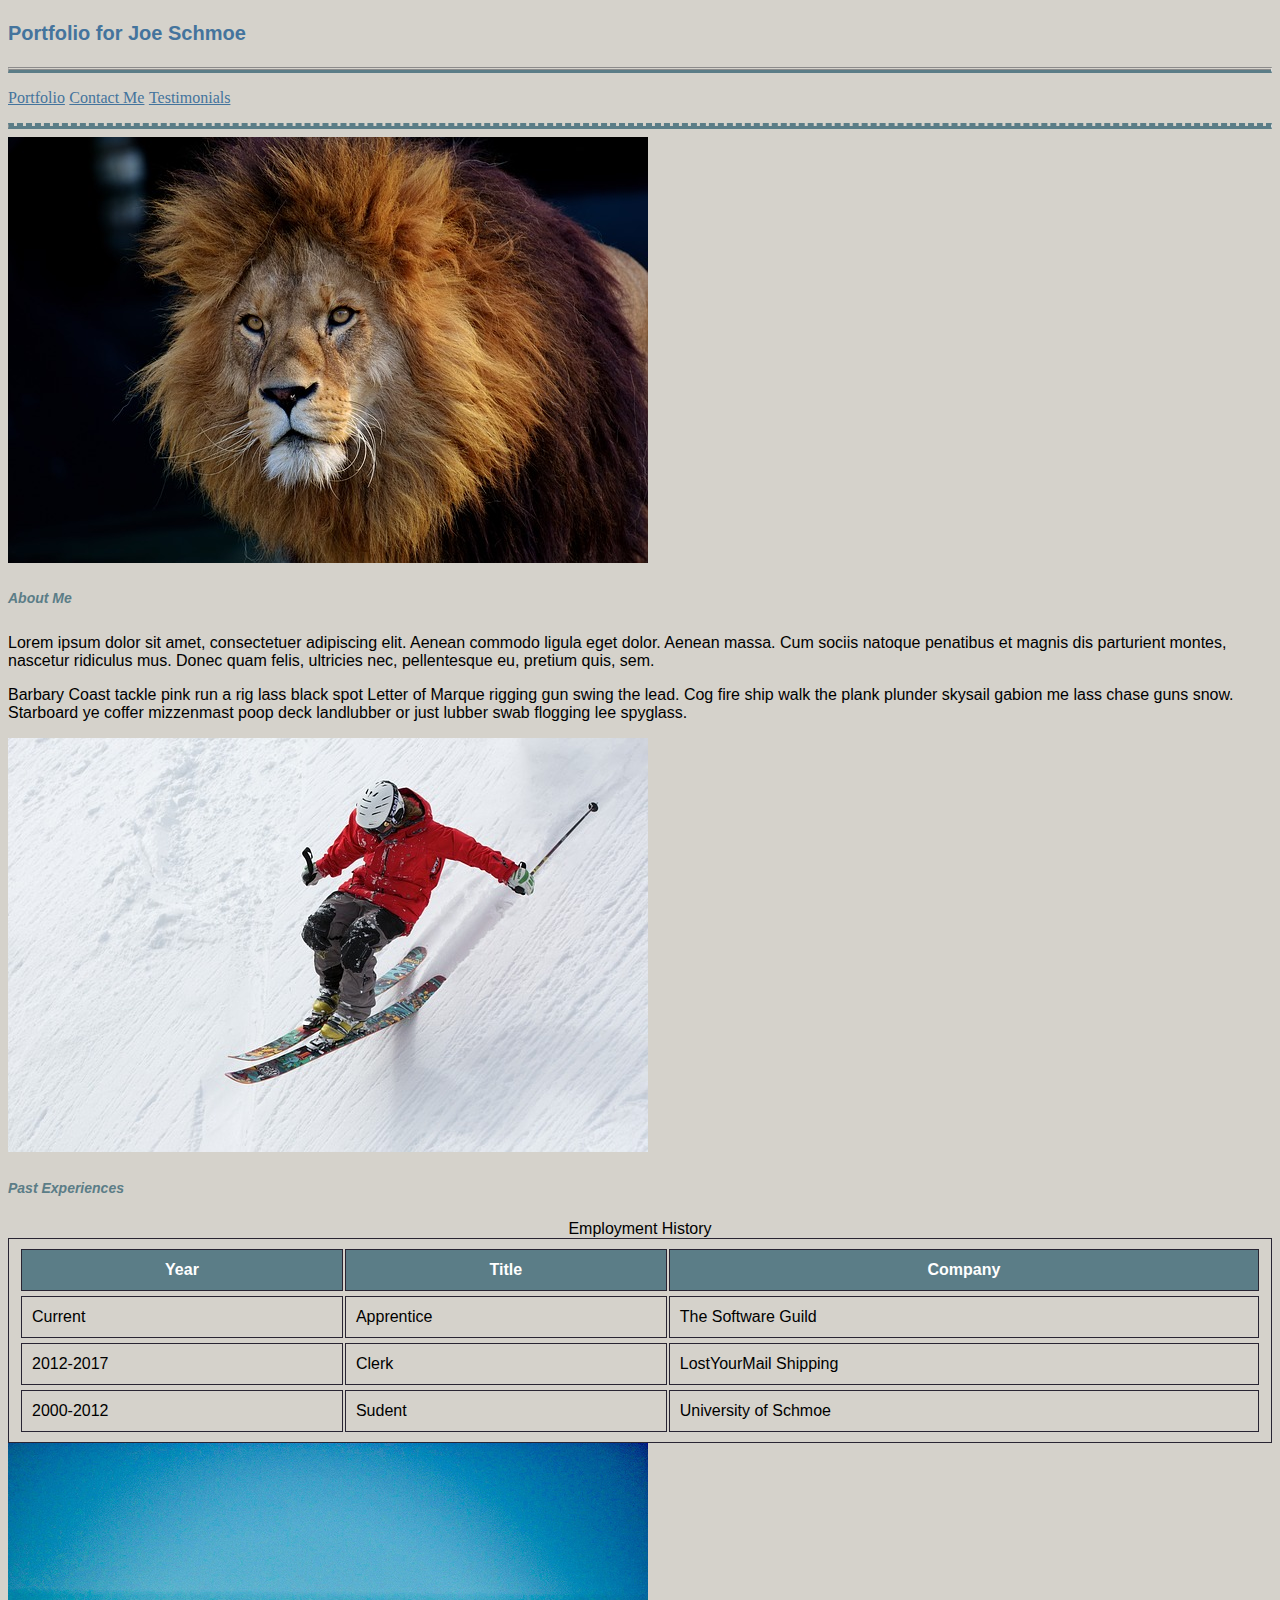
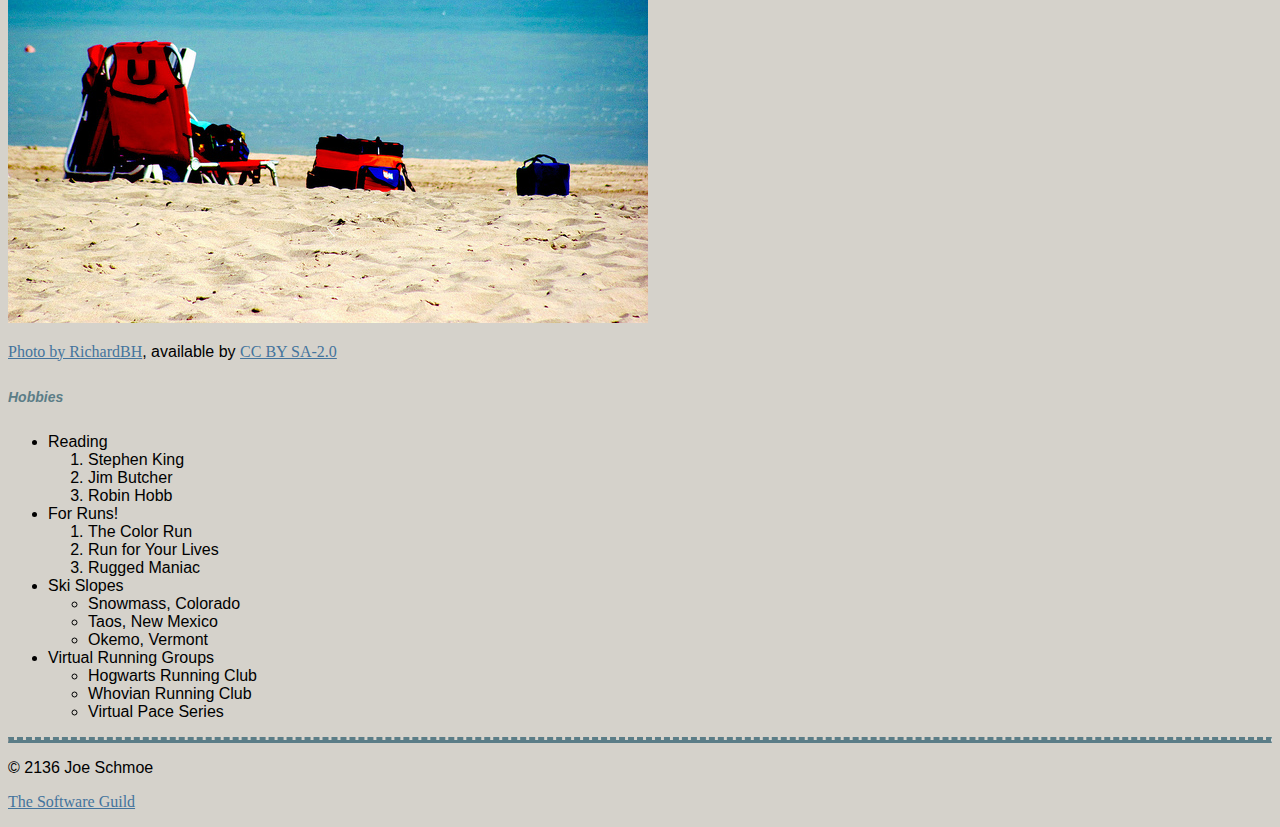
<file: portfolio/index.html>
<!DOCTYPE html>
<html>

<head>
    <title>Joe Schmoe's Portfolio</title>
    <style type="text/css">
        table, th, td {
            border : 1px solid #292533;
            padding : 5px 10px 5px 10px;
            border-spacing : 2px 5px;
        }

        table {
            width : 100%;
        }

        td, th {
            height : 30px;
        }

        th{
            background-color: #5b7d87;
            color: white;
        }

        tr:nth-child(odd){
            background-color: #d5d2cb;
        }
    </style>
    <link rel="stylesheet" type="text/css" href="style.css">
</head>

<body>
    <div>
        <h1>Portfolio for Joe Schmoe</h1>
    </div>
    <div id="navigation">
        <hr style="border-top:3px double #8c8b8b"/>
        <!--Links needed are projects.html, contactMe.html and testimonials.html.-->
        <p>
            <a href="portfolio.html" target="_blank">Portfolio</a>
            <a href="contactMe.html" target="_blank">Contact Me</a>
            <a href="testimonials.html" target="_blank">Testimonials</a>
        </p>
        <hr style+"border-top:3px double #8c8b8b/>
    </div>

    <div id="aboutMe">
        <div class="image">
            <img src="images/lion.jpg" alt="Photograph of a male lion">
        </div>
        <div class="content">
            <h2><em>About Me</em></h2>
            <p>Lorem ipsum dolor sit amet, consectetuer adipiscing elit. Aenean commodo ligula eget dolor. Aenean massa. Cum sociis natoque penatibus et magnis dis parturient montes, nascetur ridiculus mus. Donec quam felis, ultricies nec, pellentesque eu,
                pretium quis, sem.</p>
            <p>Barbary Coast tackle pink run a rig lass black spot Letter of Marque rigging gun swing the lead. Cog fire ship walk the plank plunder skysail gabion me lass chase guns snow. Starboard ye coffer mizzenmast poop deck landlubber or just lubber
                swab flogging lee spyglass.</p>
        </div>

        <div id="experiences">
            <div class="image">
                <img src="images/freerider.jpg" alt="Photograph of a skier on a snowy slope">
            </div>
            <div class="content">
                <h2><em>Past Experiences</em></h2>
                <table>
                    <caption>Employment History</caption>
                    <tr>
                        <th>Year</th>
                        <th>Title</th>
                        <th>Company</th>
                    </tr>
                    <tr>
                        <td>Current</td>
                        <td>Apprentice</td>
                        <td>The Software Guild</td>
                    </tr>
                    <tr>
                        <td>2012-2017</td>
                        <td>Clerk</td>
                        <td>LostYourMail Shipping</td>
                    </tr>
                    <tr>
                        <td>2000-2012</td>
                        <td>Sudent</td>
                        <td>University of Schmoe</td>
                    </tr>
                </table>
            </div>
        </div>
        <div id="hobbies">
            <div class="image">
                <img src="images/beach.jpg" alt="Photo of a grouping of chairs and cooolers on a sandy beach near an ocean.">
                <p><a href="https://flic.kr/p/aiGiQi">Photo by RichardBH</a>, available by <a href="https://creativecommons.org/licenses/by/2.0/">CC BY SA-2.0</a></p>
            </div>
            <div class="content">
                <h2><em>Hobbies</em></h2>
                <ul>
                    <li>Reading</li>
                    <ol>
                        <li>Stephen King</li>
                        <li>Jim Butcher</li>
                        <li>Robin Hobb</li>
                    </ol>
                    <li>For Runs!</li>
                    <ol>
                        <li>The Color Run</li>
                        <li>Run for Your Lives</li>
                        <li>Rugged Maniac</li>
                    </ol>
                    <li>Ski Slopes</li>
                    <ul>
                        <li>Snowmass, Colorado</li>
                        <li>Taos, New Mexico</li>
                        <li>Okemo, Vermont</li>
                    </ul>
                    <li>Virtual Running Groups</li>
                    <ul>
                        <li>Hogwarts Running Club</li>
                        <li>Whovian Running Club</li>
                        <li>Virtual Pace Series</li>
                    </ul>
                </ul>
            </div>
        </div>
    </div>
    <div id="footer">
        <hr/>
        <footer>
            <p>&copy; 2136 Joe Schmoe</p>
            <p><a href="https://thesoftwareguild.com">The Software Guild</a></p>
        </footer>
    </div>
</body>
</file>
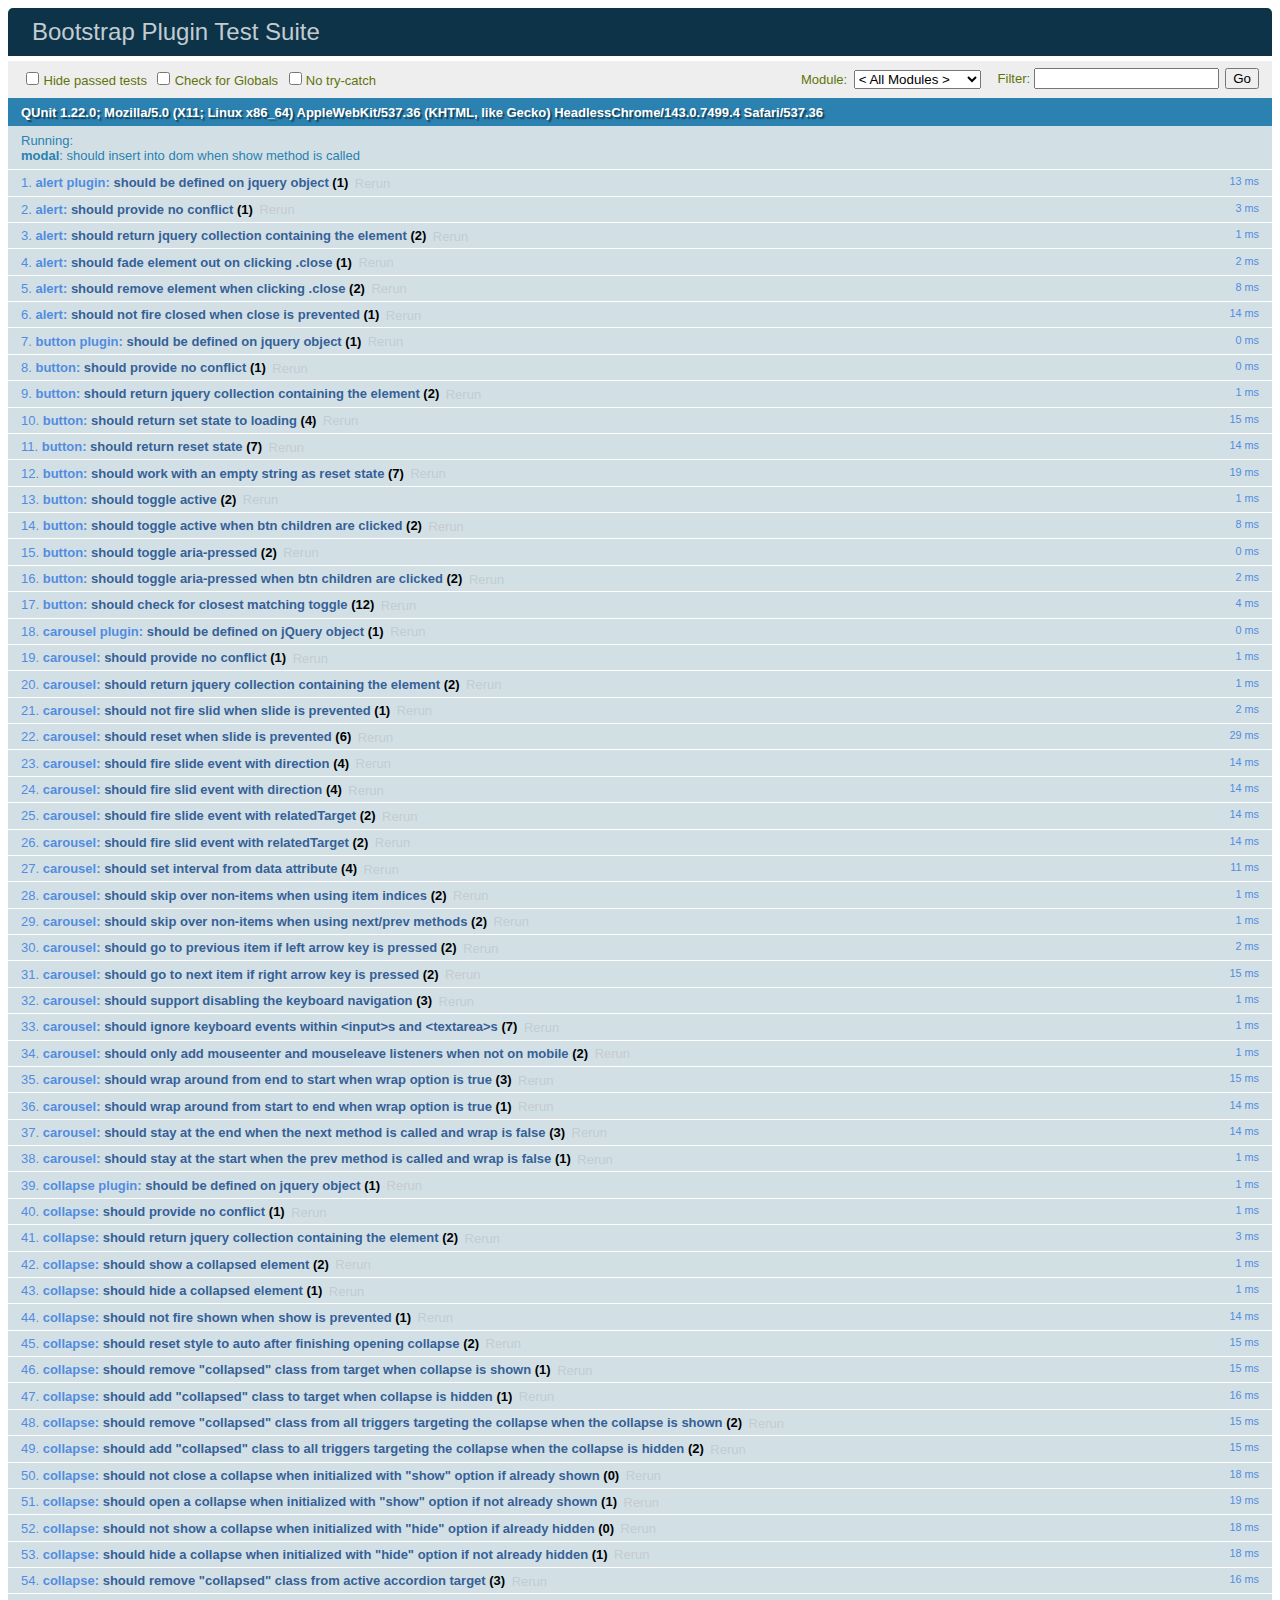
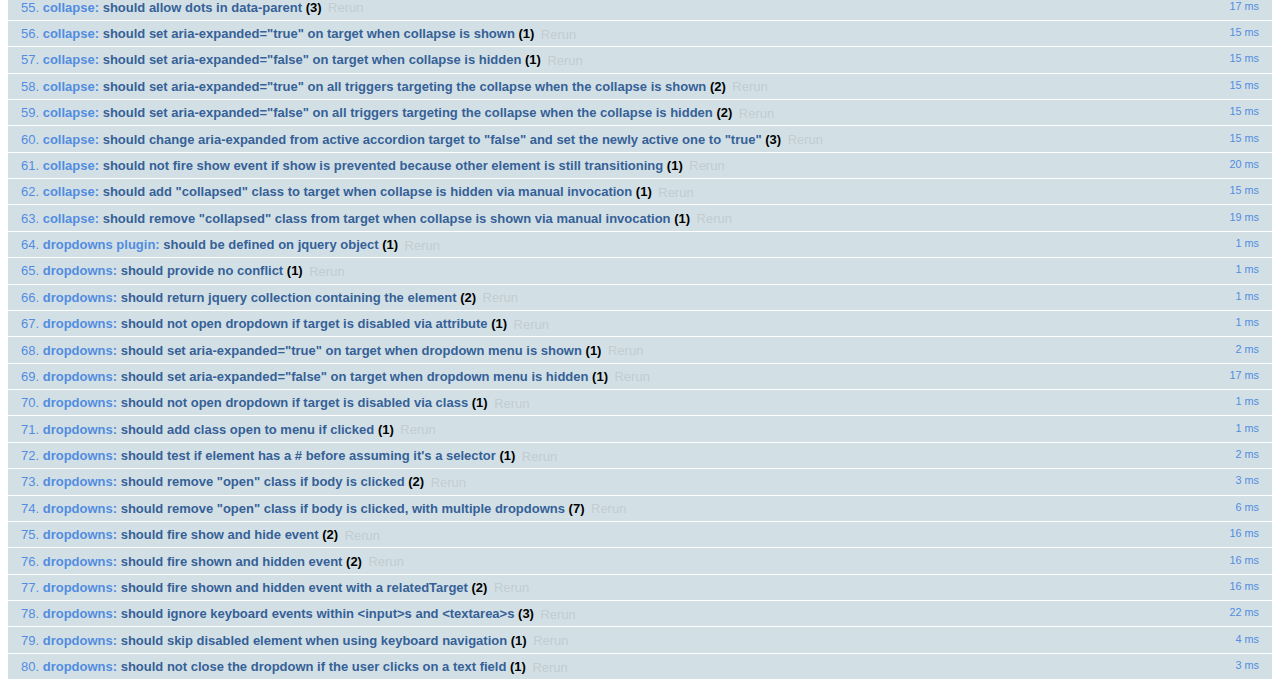
<file: bootstrap/bootstrap-3.3.7/js/tests/index.html>
<!DOCTYPE html>
<html>
  <head>
    <meta charset="utf-8">
    <title>Bootstrap Plugin Test Suite</title>
    <meta name="viewport" content="width=device-width, initial-scale=1">

    <!-- jQuery -->
    <script src="vendor/jquery.min.js"></script>
    <script>
      // Disable jQuery event aliases to ensure we don't accidentally use any of them
      (function () {
        var eventAliases = [
          'blur',
          'focus',
          'focusin',
          'focusout',
          'load',
          'resize',
          'scroll',
          'unload',
          'click',
          'dblclick',
          'mousedown',
          'mouseup',
          'mousemove',
          'mouseover',
          'mouseout',
          'mouseenter',
          'mouseleave',
          'change',
          'select',
          'submit',
          'keydown',
          'keypress',
          'keyup',
          'error',
          'contextmenu',
          'hover',
          'bind',
          'unbind',
          'delegate',
          'undelegate'
        ]
        for (var i = 0; i < eventAliases.length; i++) {
          var eventAlias = eventAliases[i]
          $.fn[eventAlias] = function () {
            throw new Error('Using the ".' + eventAlias + '()" method is not allowed, so that Bootstrap can be compatible with custom jQuery builds which exclude the "event aliases" module that defines said method. See https://github.com/twbs/bootstrap/blob/master/CONTRIBUTING.md#js')
          }
        }
      })()
    </script>

    <!-- QUnit -->
    <link rel="stylesheet" href="vendor/qunit.css" media="screen">
    <script src="vendor/qunit.js"></script>
    <script>
      // See https://github.com/axemclion/grunt-saucelabs#test-result-details-with-qunit
      var log = []
      // Require assert.expect in each test
      QUnit.config.requireExpects = true
      QUnit.done(function (testResults) {
        var tests = []
        for (var i = 0, len = log.length; i < len; i++) {
          var details = log[i]
          tests.push({
            name: details.name,
            result: details.result,
            expected: details.expected,
            actual: details.actual,
            source: details.source
          })
        }
        testResults.tests = tests

        window.global_test_results = testResults
      })

      QUnit.testStart(function (testDetails) {
        $(window).scrollTop(0)
        QUnit.log(function (details) {
          if (!details.result) {
            details.name = testDetails.name
            log.push(details)
          }
        })
      })

      // Cleanup
      QUnit.testDone(function () {
        $('#qunit-fixture').empty()
        $('#modal-test, .modal-backdrop').remove()
      })

      // Display fixture on-screen on iOS to avoid false positives
      if (/iPhone|iPad|iPod/.test(navigator.userAgent)) {
        QUnit.begin(function() {
          $('#qunit-fixture').css({ top: 0, left: 0 })
        })

        QUnit.done(function () {
          $('#qunit-fixture').css({ top: '', left: '' })
        })
      }

      // Disable deprecated global QUnit method aliases in preparation for QUnit v2
      (function () {
        var methodNames = [
          'async',
          'asyncTest',
          'deepEqual',
          'equal',
          'expect',
          'module',
          'notDeepEqual',
          'notEqual',
          'notPropEqual',
          'notStrictEqual',
          'ok',
          'propEqual',
          'push',
          'start',
          'stop',
          'strictEqual',
          'test',
          'throws'
        ];
        for (var i = 0; i < methodNames.length; i++) {
          var methodName = methodNames[i];
          window[methodName] = undefined;
        }
      })();
    </script>

    <!-- Plugin sources -->
    <script>$.support.transition = false</script>
    <script src="../../js/alert.js"></script>
    <script src="../../js/button.js"></script>
    <script src="../../js/carousel.js"></script>
    <script src="../../js/collapse.js"></script>
    <script src="../../js/dropdown.js"></script>
    <script src="../../js/modal.js"></script>
    <script src="../../js/scrollspy.js"></script>
    <script src="../../js/tab.js"></script>
    <script src="../../js/tooltip.js"></script>
    <script src="../../js/popover.js"></script>
    <script src="../../js/affix.js"></script>

    <!-- Unit tests -->
    <script src="unit/alert.js"></script>
    <script src="unit/button.js"></script>
    <script src="unit/carousel.js"></script>
    <script src="unit/collapse.js"></script>
    <script src="unit/dropdown.js"></script>
    <script src="unit/modal.js"></script>
    <script src="unit/scrollspy.js"></script>
    <script src="unit/tab.js"></script>
    <script src="unit/tooltip.js"></script>
    <script src="unit/popover.js"></script>
    <script src="unit/affix.js"></script>

  </head>
  <body>
    <div id="qunit-container">
      <div id="qunit"></div>
      <div id="qunit-fixture"></div>
    </div>
  </body>
</html>
</file>
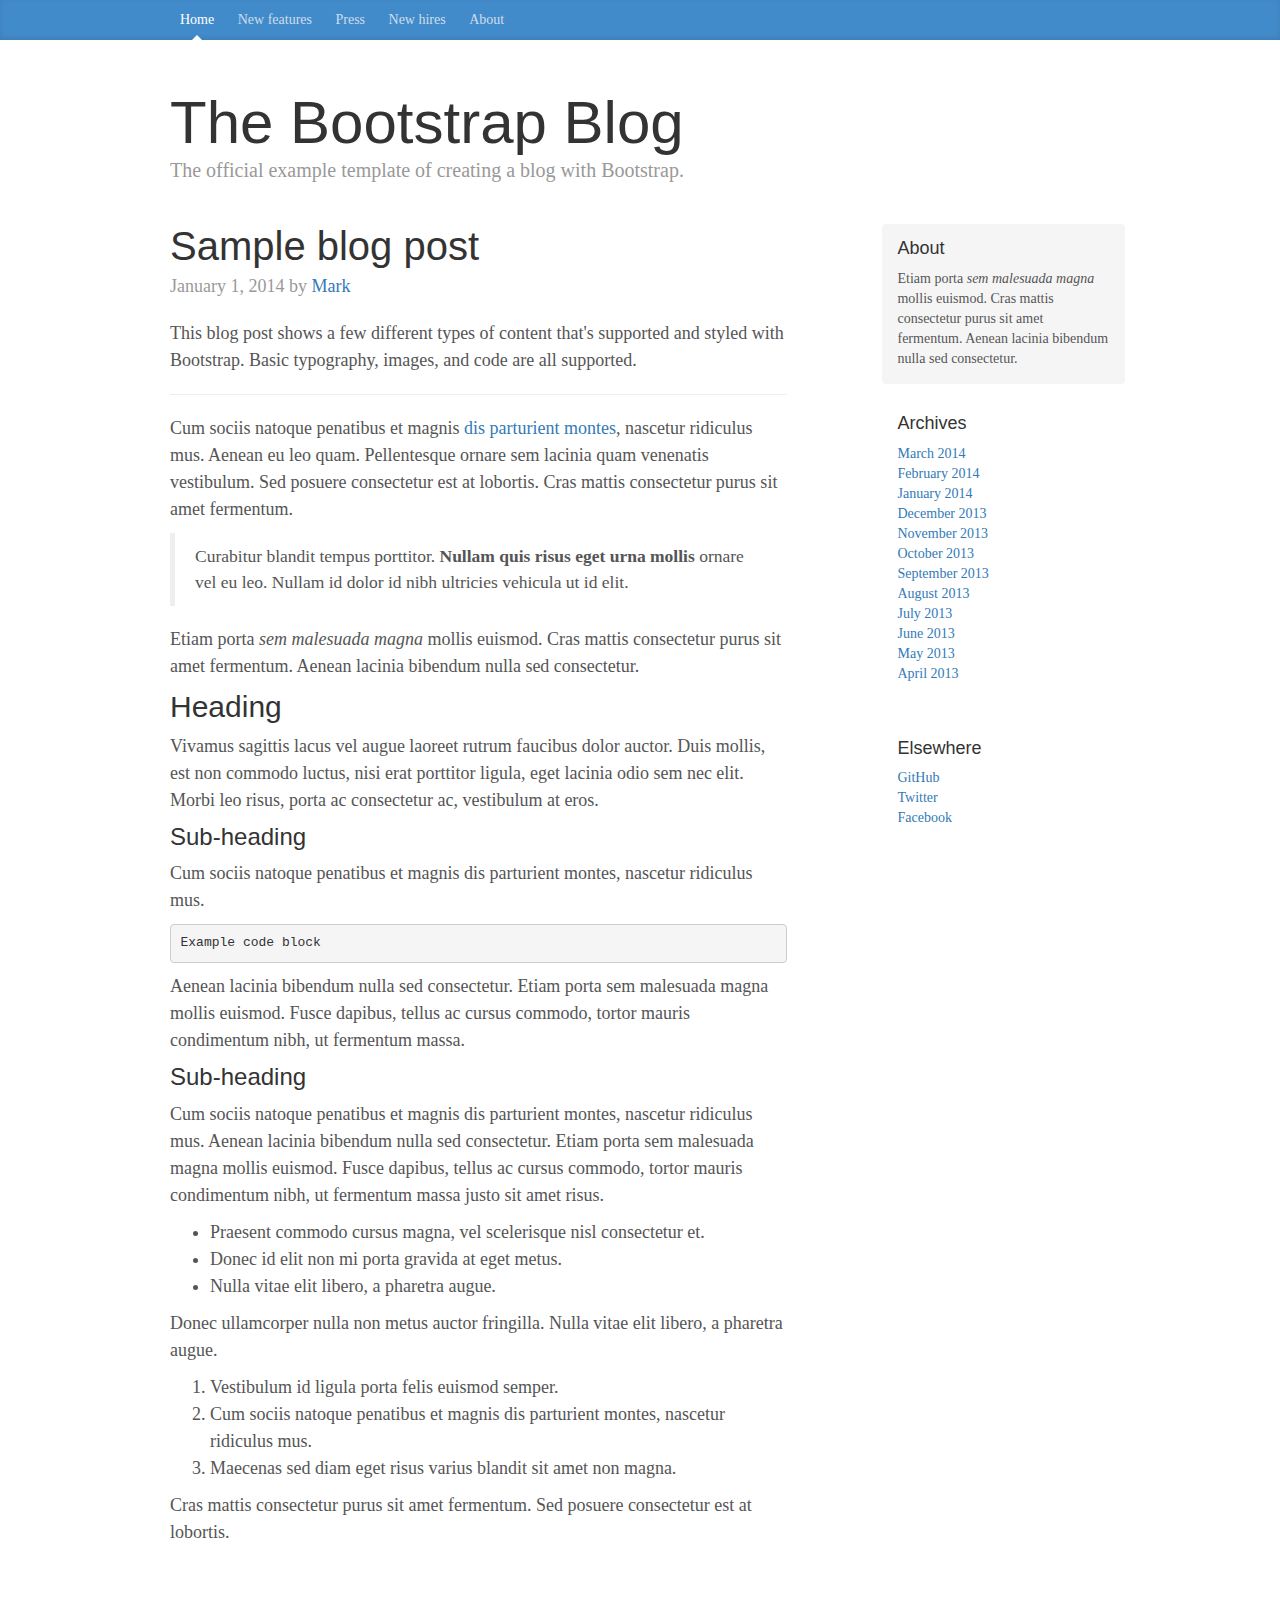
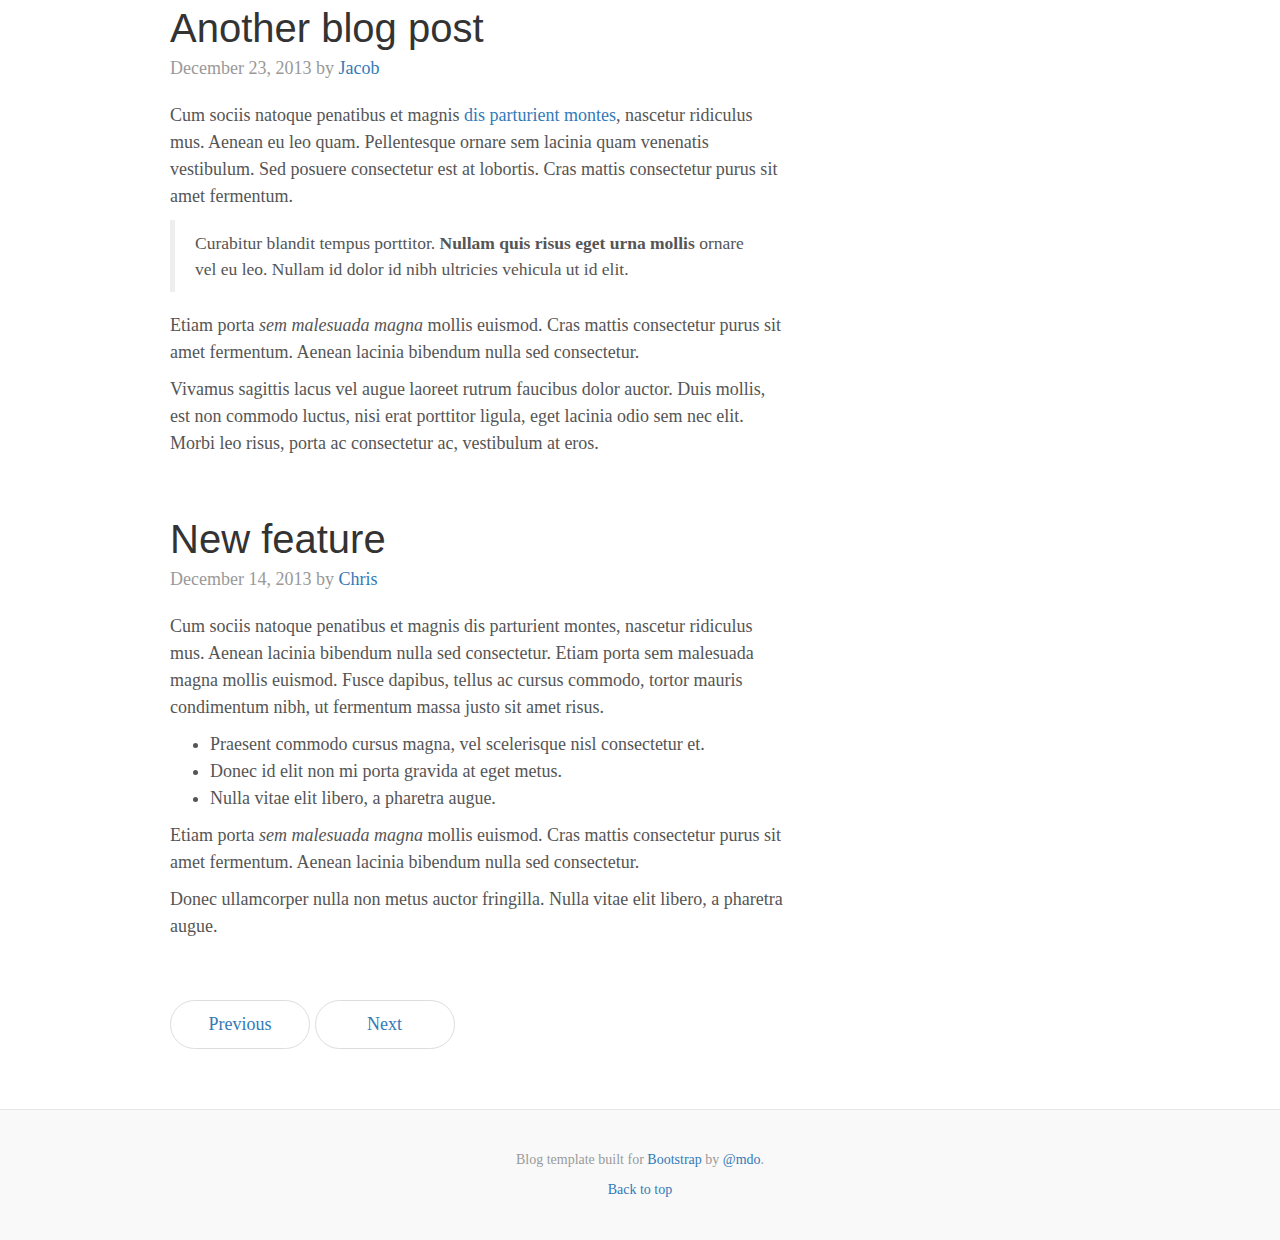
<file: bootstrap/bootstrap-3.3.7/docs/examples/blog/index.html>
<!DOCTYPE html>
<html lang="en">
  <head>
    <meta charset="utf-8">
    <meta http-equiv="X-UA-Compatible" content="IE=edge">
    <meta name="viewport" content="width=device-width, initial-scale=1">
    <!-- The above 3 meta tags *must* come first in the head; any other head content must come *after* these tags -->
    <meta name="description" content="">
    <meta name="author" content="">
    <link rel="icon" href="../../favicon.ico">

    <title>Blog Template for Bootstrap</title>

    <!-- Bootstrap core CSS -->
    <link href="../../dist/css/bootstrap.min.css" rel="stylesheet">

    <!-- IE10 viewport hack for Surface/desktop Windows 8 bug -->
    <link href="../../assets/css/ie10-viewport-bug-workaround.css" rel="stylesheet">

    <!-- Custom styles for this template -->
    <link href="blog.css" rel="stylesheet">

    <!-- Just for debugging purposes. Don't actually copy these 2 lines! -->
    <!--[if lt IE 9]><script src="../../assets/js/ie8-responsive-file-warning.js"></script><![endif]-->
    <script src="../../assets/js/ie-emulation-modes-warning.js"></script>

    <!-- HTML5 shim and Respond.js for IE8 support of HTML5 elements and media queries -->
    <!--[if lt IE 9]>
      <script src="https://oss.maxcdn.com/html5shiv/3.7.3/html5shiv.min.js"></script>
      <script src="https://oss.maxcdn.com/respond/1.4.2/respond.min.js"></script>
    <![endif]-->
  </head>

  <body>

    <div class="blog-masthead">
      <div class="container">
        <nav class="blog-nav">
          <a class="blog-nav-item active" href="#">Home</a>
          <a class="blog-nav-item" href="#">New features</a>
          <a class="blog-nav-item" href="#">Press</a>
          <a class="blog-nav-item" href="#">New hires</a>
          <a class="blog-nav-item" href="#">About</a>
        </nav>
      </div>
    </div>

    <div class="container">

      <div class="blog-header">
        <h1 class="blog-title">The Bootstrap Blog</h1>
        <p class="lead blog-description">The official example template of creating a blog with Bootstrap.</p>
      </div>

      <div class="row">

        <div class="col-sm-8 blog-main">

          <div class="blog-post">
            <h2 class="blog-post-title">Sample blog post</h2>
            <p class="blog-post-meta">January 1, 2014 by <a href="#">Mark</a></p>

            <p>This blog post shows a few different types of content that's supported and styled with Bootstrap. Basic typography, images, and code are all supported.</p>
            <hr>
            <p>Cum sociis natoque penatibus et magnis <a href="#">dis parturient montes</a>, nascetur ridiculus mus. Aenean eu leo quam. Pellentesque ornare sem lacinia quam venenatis vestibulum. Sed posuere consectetur est at lobortis. Cras mattis consectetur purus sit amet fermentum.</p>
            <blockquote>
              <p>Curabitur blandit tempus porttitor. <strong>Nullam quis risus eget urna mollis</strong> ornare vel eu leo. Nullam id dolor id nibh ultricies vehicula ut id elit.</p>
            </blockquote>
            <p>Etiam porta <em>sem malesuada magna</em> mollis euismod. Cras mattis consectetur purus sit amet fermentum. Aenean lacinia bibendum nulla sed consectetur.</p>
            <h2>Heading</h2>
            <p>Vivamus sagittis lacus vel augue laoreet rutrum faucibus dolor auctor. Duis mollis, est non commodo luctus, nisi erat porttitor ligula, eget lacinia odio sem nec elit. Morbi leo risus, porta ac consectetur ac, vestibulum at eros.</p>
            <h3>Sub-heading</h3>
            <p>Cum sociis natoque penatibus et magnis dis parturient montes, nascetur ridiculus mus.</p>
            <pre><code>Example code block</code></pre>
            <p>Aenean lacinia bibendum nulla sed consectetur. Etiam porta sem malesuada magna mollis euismod. Fusce dapibus, tellus ac cursus commodo, tortor mauris condimentum nibh, ut fermentum massa.</p>
            <h3>Sub-heading</h3>
            <p>Cum sociis natoque penatibus et magnis dis parturient montes, nascetur ridiculus mus. Aenean lacinia bibendum nulla sed consectetur. Etiam porta sem malesuada magna mollis euismod. Fusce dapibus, tellus ac cursus commodo, tortor mauris condimentum nibh, ut fermentum massa justo sit amet risus.</p>
            <ul>
              <li>Praesent commodo cursus magna, vel scelerisque nisl consectetur et.</li>
              <li>Donec id elit non mi porta gravida at eget metus.</li>
              <li>Nulla vitae elit libero, a pharetra augue.</li>
            </ul>
            <p>Donec ullamcorper nulla non metus auctor fringilla. Nulla vitae elit libero, a pharetra augue.</p>
            <ol>
              <li>Vestibulum id ligula porta felis euismod semper.</li>
              <li>Cum sociis natoque penatibus et magnis dis parturient montes, nascetur ridiculus mus.</li>
              <li>Maecenas sed diam eget risus varius blandit sit amet non magna.</li>
            </ol>
            <p>Cras mattis consectetur purus sit amet fermentum. Sed posuere consectetur est at lobortis.</p>
          </div><!-- /.blog-post -->

          <div class="blog-post">
            <h2 class="blog-post-title">Another blog post</h2>
            <p class="blog-post-meta">December 23, 2013 by <a href="#">Jacob</a></p>

            <p>Cum sociis natoque penatibus et magnis <a href="#">dis parturient montes</a>, nascetur ridiculus mus. Aenean eu leo quam. Pellentesque ornare sem lacinia quam venenatis vestibulum. Sed posuere consectetur est at lobortis. Cras mattis consectetur purus sit amet fermentum.</p>
            <blockquote>
              <p>Curabitur blandit tempus porttitor. <strong>Nullam quis risus eget urna mollis</strong> ornare vel eu leo. Nullam id dolor id nibh ultricies vehicula ut id elit.</p>
            </blockquote>
            <p>Etiam porta <em>sem malesuada magna</em> mollis euismod. Cras mattis consectetur purus sit amet fermentum. Aenean lacinia bibendum nulla sed consectetur.</p>
            <p>Vivamus sagittis lacus vel augue laoreet rutrum faucibus dolor auctor. Duis mollis, est non commodo luctus, nisi erat porttitor ligula, eget lacinia odio sem nec elit. Morbi leo risus, porta ac consectetur ac, vestibulum at eros.</p>
          </div><!-- /.blog-post -->

          <div class="blog-post">
            <h2 class="blog-post-title">New feature</h2>
            <p class="blog-post-meta">December 14, 2013 by <a href="#">Chris</a></p>

            <p>Cum sociis natoque penatibus et magnis dis parturient montes, nascetur ridiculus mus. Aenean lacinia bibendum nulla sed consectetur. Etiam porta sem malesuada magna mollis euismod. Fusce dapibus, tellus ac cursus commodo, tortor mauris condimentum nibh, ut fermentum massa justo sit amet risus.</p>
            <ul>
              <li>Praesent commodo cursus magna, vel scelerisque nisl consectetur et.</li>
              <li>Donec id elit non mi porta gravida at eget metus.</li>
              <li>Nulla vitae elit libero, a pharetra augue.</li>
            </ul>
            <p>Etiam porta <em>sem malesuada magna</em> mollis euismod. Cras mattis consectetur purus sit amet fermentum. Aenean lacinia bibendum nulla sed consectetur.</p>
            <p>Donec ullamcorper nulla non metus auctor fringilla. Nulla vitae elit libero, a pharetra augue.</p>
          </div><!-- /.blog-post -->

          <nav>
            <ul class="pager">
              <li><a href="#">Previous</a></li>
              <li><a href="#">Next</a></li>
            </ul>
          </nav>

        </div><!-- /.blog-main -->

        <div class="col-sm-3 col-sm-offset-1 blog-sidebar">
          <div class="sidebar-module sidebar-module-inset">
            <h4>About</h4>
            <p>Etiam porta <em>sem malesuada magna</em> mollis euismod. Cras mattis consectetur purus sit amet fermentum. Aenean lacinia bibendum nulla sed consectetur.</p>
          </div>
          <div class="sidebar-module">
            <h4>Archives</h4>
            <ol class="list-unstyled">
              <li><a href="#">March 2014</a></li>
              <li><a href="#">February 2014</a></li>
              <li><a href="#">January 2014</a></li>
              <li><a href="#">December 2013</a></li>
              <li><a href="#">November 2013</a></li>
              <li><a href="#">October 2013</a></li>
              <li><a href="#">September 2013</a></li>
              <li><a href="#">August 2013</a></li>
              <li><a href="#">July 2013</a></li>
              <li><a href="#">June 2013</a></li>
              <li><a href="#">May 2013</a></li>
              <li><a href="#">April 2013</a></li>
            </ol>
          </div>
          <div class="sidebar-module">
            <h4>Elsewhere</h4>
            <ol class="list-unstyled">
              <li><a href="#">GitHub</a></li>
              <li><a href="#">Twitter</a></li>
              <li><a href="#">Facebook</a></li>
            </ol>
          </div>
        </div><!-- /.blog-sidebar -->

      </div><!-- /.row -->

    </div><!-- /.container -->

    <footer class="blog-footer">
      <p>Blog template built for <a href="http://getbootstrap.com">Bootstrap</a> by <a href="https://twitter.com/mdo">@mdo</a>.</p>
      <p>
        <a href="#">Back to top</a>
      </p>
    </footer>


    <!-- Bootstrap core JavaScript
    ================================================== -->
    <!-- Placed at the end of the document so the pages load faster -->
    <script src="https://ajax.googleapis.com/ajax/libs/jquery/1.12.4/jquery.min.js"></script>
    <script>window.jQuery || document.write('<script src="../../assets/js/vendor/jquery.min.js"><\/script>')</script>
    <script src="../../dist/js/bootstrap.min.js"></script>
    <!-- IE10 viewport hack for Surface/desktop Windows 8 bug -->
    <script src="../../assets/js/ie10-viewport-bug-workaround.js"></script>
  </body>
</html>
</file>
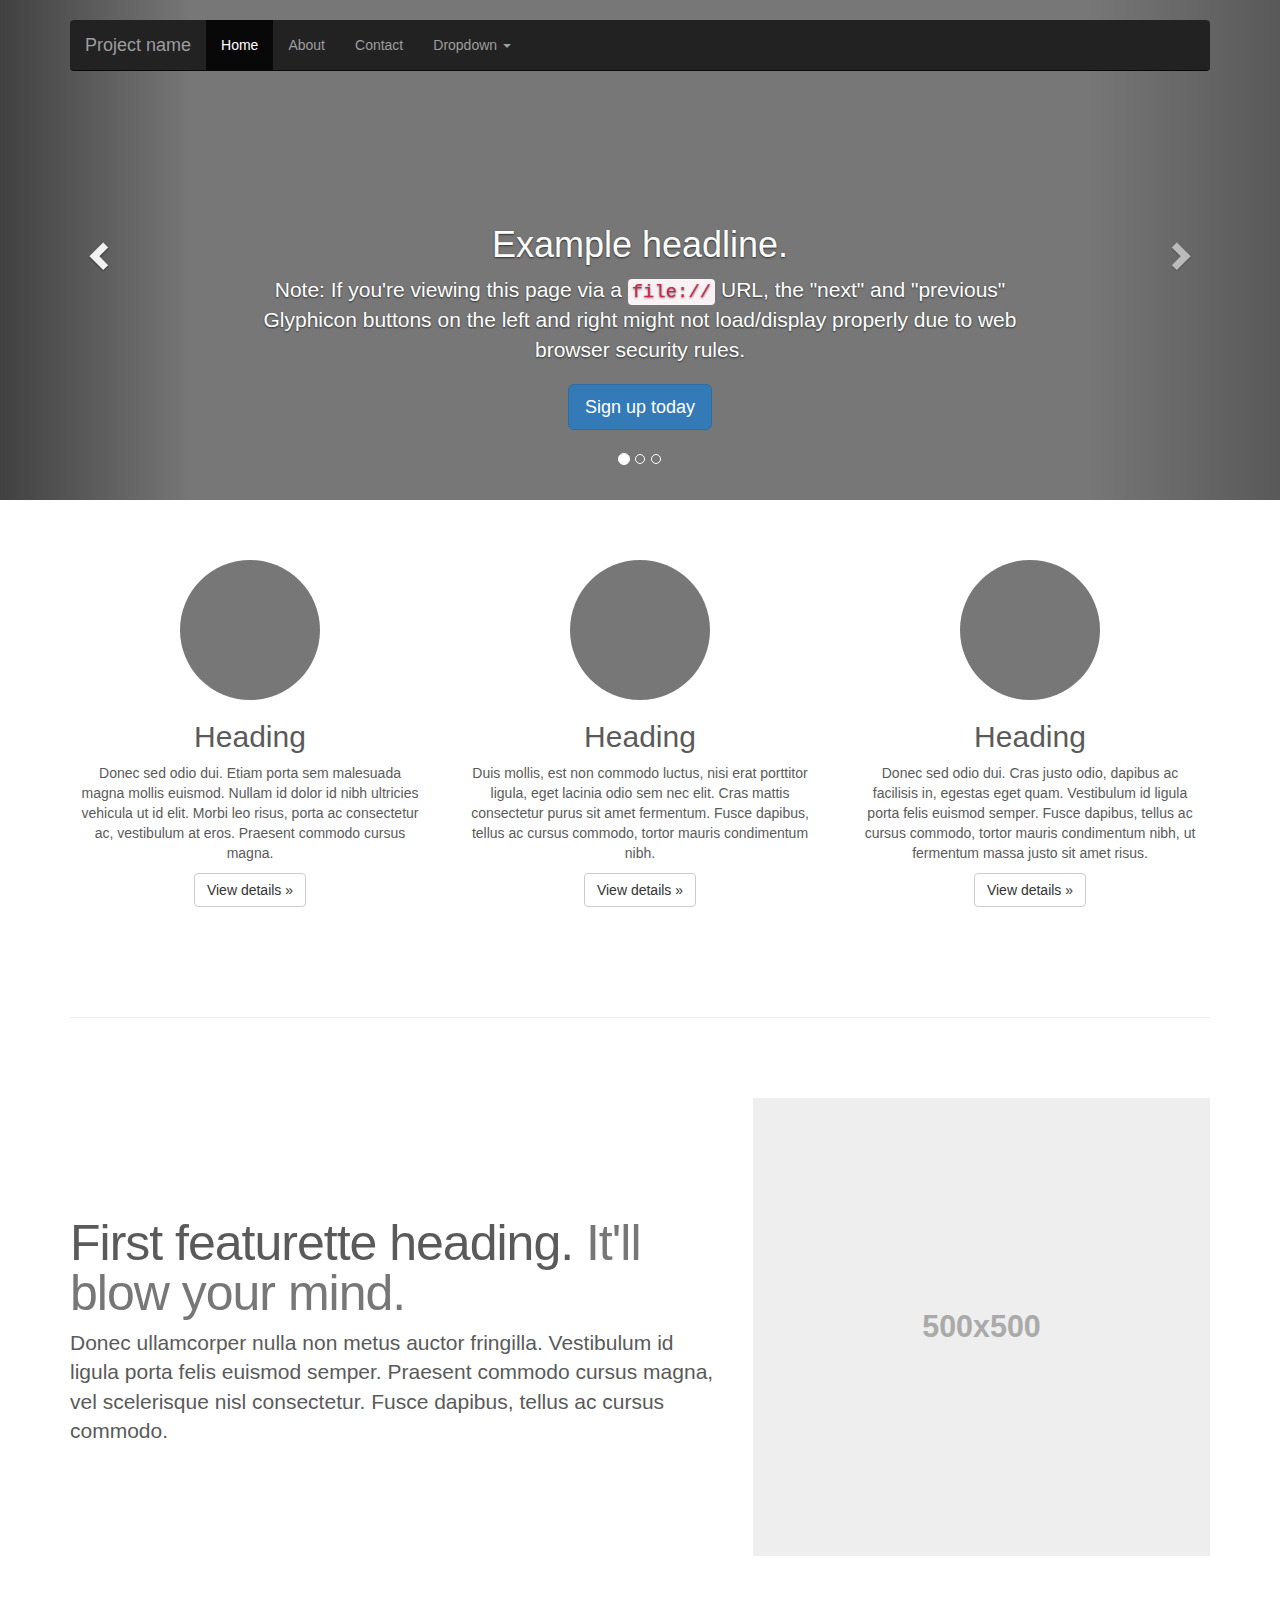
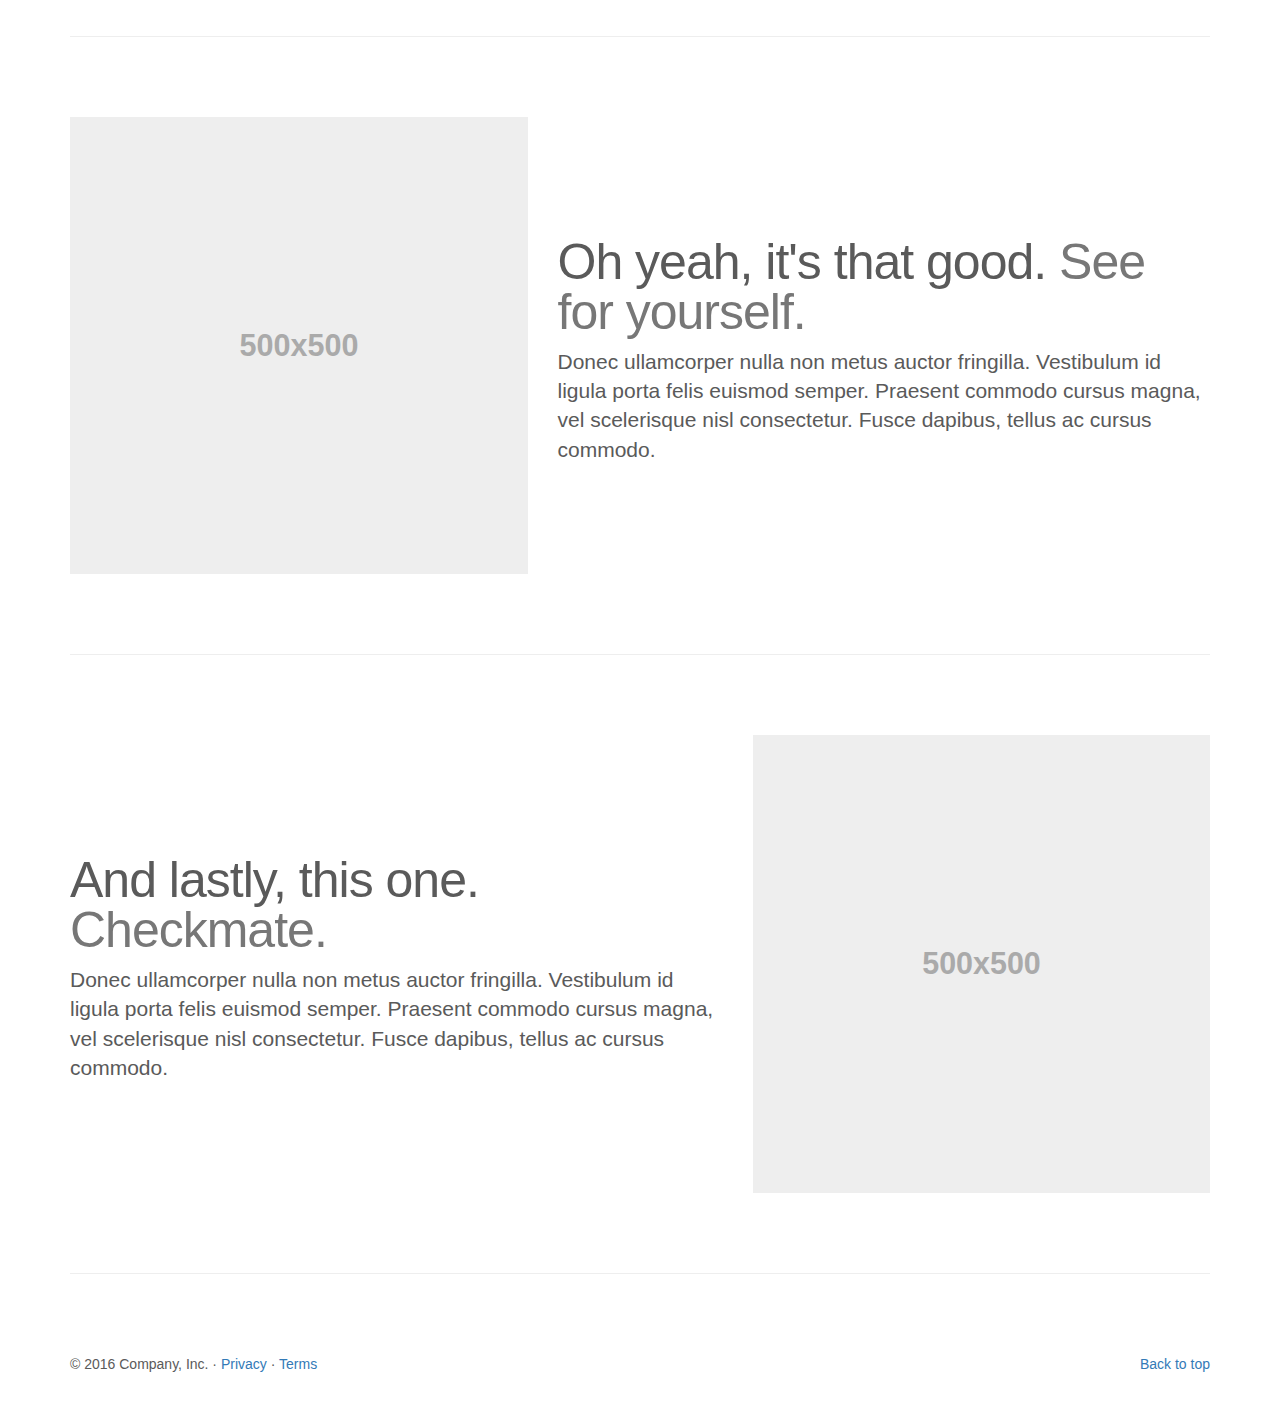
<file: bootstrap/bootstrap-3.3.7/docs/examples/carousel/index.html>
<!DOCTYPE html>
<html lang="en">
  <head>
    <meta charset="utf-8">
    <meta http-equiv="X-UA-Compatible" content="IE=edge">
    <meta name="viewport" content="width=device-width, initial-scale=1">
    <!-- The above 3 meta tags *must* come first in the head; any other head content must come *after* these tags -->
    <meta name="description" content="">
    <meta name="author" content="">
    <link rel="icon" href="../../favicon.ico">

    <title>Carousel Template for Bootstrap</title>

    <!-- Bootstrap core CSS -->
    <link href="../../dist/css/bootstrap.min.css" rel="stylesheet">

    <!-- IE10 viewport hack for Surface/desktop Windows 8 bug -->
    <link href="../../assets/css/ie10-viewport-bug-workaround.css" rel="stylesheet">

    <!-- Just for debugging purposes. Don't actually copy these 2 lines! -->
    <!--[if lt IE 9]><script src="../../assets/js/ie8-responsive-file-warning.js"></script><![endif]-->
    <script src="../../assets/js/ie-emulation-modes-warning.js"></script>

    <!-- HTML5 shim and Respond.js for IE8 support of HTML5 elements and media queries -->
    <!--[if lt IE 9]>
      <script src="https://oss.maxcdn.com/html5shiv/3.7.3/html5shiv.min.js"></script>
      <script src="https://oss.maxcdn.com/respond/1.4.2/respond.min.js"></script>
    <![endif]-->

    <!-- Custom styles for this template -->
    <link href="carousel.css" rel="stylesheet">
  </head>
<!-- NAVBAR
================================================== -->
  <body>
    <div class="navbar-wrapper">
      <div class="container">

        <nav class="navbar navbar-inverse navbar-static-top">
          <div class="container">
            <div class="navbar-header">
              <button type="button" class="navbar-toggle collapsed" data-toggle="collapse" data-target="#navbar" aria-expanded="false" aria-controls="navbar">
                <span class="sr-only">Toggle navigation</span>
                <span class="icon-bar"></span>
                <span class="icon-bar"></span>
                <span class="icon-bar"></span>
              </button>
              <a class="navbar-brand" href="#">Project name</a>
            </div>
            <div id="navbar" class="navbar-collapse collapse">
              <ul class="nav navbar-nav">
                <li class="active"><a href="#">Home</a></li>
                <li><a href="#about">About</a></li>
                <li><a href="#contact">Contact</a></li>
                <li class="dropdown">
                  <a href="#" class="dropdown-toggle" data-toggle="dropdown" role="button" aria-haspopup="true" aria-expanded="false">Dropdown <span class="caret"></span></a>
                  <ul class="dropdown-menu">
                    <li><a href="#">Action</a></li>
                    <li><a href="#">Another action</a></li>
                    <li><a href="#">Something else here</a></li>
                    <li role="separator" class="divider"></li>
                    <li class="dropdown-header">Nav header</li>
                    <li><a href="#">Separated link</a></li>
                    <li><a href="#">One more separated link</a></li>
                  </ul>
                </li>
              </ul>
            </div>
          </div>
        </nav>

      </div>
    </div>


    <!-- Carousel
    ================================================== -->
    <div id="myCarousel" class="carousel slide" data-ride="carousel">
      <!-- Indicators -->
      <ol class="carousel-indicators">
        <li data-target="#myCarousel" data-slide-to="0" class="active"></li>
        <li data-target="#myCarousel" data-slide-to="1"></li>
        <li data-target="#myCarousel" data-slide-to="2"></li>
      </ol>
      <div class="carousel-inner" role="listbox">
        <div class="item active">
          <img class="first-slide" src="[data-uri]" alt="First slide">
          <div class="container">
            <div class="carousel-caption">
              <h1>Example headline.</h1>
              <p>Note: If you're viewing this page via a <code>file://</code> URL, the "next" and "previous" Glyphicon buttons on the left and right might not load/display properly due to web browser security rules.</p>
              <p><a class="btn btn-lg btn-primary" href="#" role="button">Sign up today</a></p>
            </div>
          </div>
        </div>
        <div class="item">
          <img class="second-slide" src="[data-uri]" alt="Second slide">
          <div class="container">
            <div class="carousel-caption">
              <h1>Another example headline.</h1>
              <p>Cras justo odio, dapibus ac facilisis in, egestas eget quam. Donec id elit non mi porta gravida at eget metus. Nullam id dolor id nibh ultricies vehicula ut id elit.</p>
              <p><a class="btn btn-lg btn-primary" href="#" role="button">Learn more</a></p>
            </div>
          </div>
        </div>
        <div class="item">
          <img class="third-slide" src="[data-uri]" alt="Third slide">
          <div class="container">
            <div class="carousel-caption">
              <h1>One more for good measure.</h1>
              <p>Cras justo odio, dapibus ac facilisis in, egestas eget quam. Donec id elit non mi porta gravida at eget metus. Nullam id dolor id nibh ultricies vehicula ut id elit.</p>
              <p><a class="btn btn-lg btn-primary" href="#" role="button">Browse gallery</a></p>
            </div>
          </div>
        </div>
      </div>
      <a class="left carousel-control" href="#myCarousel" role="button" data-slide="prev">
        <span class="glyphicon glyphicon-chevron-left" aria-hidden="true"></span>
        <span class="sr-only">Previous</span>
      </a>
      <a class="right carousel-control" href="#myCarousel" role="button" data-slide="next">
        <span class="glyphicon glyphicon-chevron-right" aria-hidden="true"></span>
        <span class="sr-only">Next</span>
      </a>
    </div><!-- /.carousel -->


    <!-- Marketing messaging and featurettes
    ================================================== -->
    <!-- Wrap the rest of the page in another container to center all the content. -->

    <div class="container marketing">

      <!-- Three columns of text below the carousel -->
      <div class="row">
        <div class="col-lg-4">
          <img class="img-circle" src="[data-uri]" alt="Generic placeholder image" width="140" height="140">
          <h2>Heading</h2>
          <p>Donec sed odio dui. Etiam porta sem malesuada magna mollis euismod. Nullam id dolor id nibh ultricies vehicula ut id elit. Morbi leo risus, porta ac consectetur ac, vestibulum at eros. Praesent commodo cursus magna.</p>
          <p><a class="btn btn-default" href="#" role="button">View details &raquo;</a></p>
        </div><!-- /.col-lg-4 -->
        <div class="col-lg-4">
          <img class="img-circle" src="[data-uri]" alt="Generic placeholder image" width="140" height="140">
          <h2>Heading</h2>
          <p>Duis mollis, est non commodo luctus, nisi erat porttitor ligula, eget lacinia odio sem nec elit. Cras mattis consectetur purus sit amet fermentum. Fusce dapibus, tellus ac cursus commodo, tortor mauris condimentum nibh.</p>
          <p><a class="btn btn-default" href="#" role="button">View details &raquo;</a></p>
        </div><!-- /.col-lg-4 -->
        <div class="col-lg-4">
          <img class="img-circle" src="[data-uri]" alt="Generic placeholder image" width="140" height="140">
          <h2>Heading</h2>
          <p>Donec sed odio dui. Cras justo odio, dapibus ac facilisis in, egestas eget quam. Vestibulum id ligula porta felis euismod semper. Fusce dapibus, tellus ac cursus commodo, tortor mauris condimentum nibh, ut fermentum massa justo sit amet risus.</p>
          <p><a class="btn btn-default" href="#" role="button">View details &raquo;</a></p>
        </div><!-- /.col-lg-4 -->
      </div><!-- /.row -->


      <!-- START THE FEATURETTES -->

      <hr class="featurette-divider">

      <div class="row featurette">
        <div class="col-md-7">
          <h2 class="featurette-heading">First featurette heading. <span class="text-muted">It'll blow your mind.</span></h2>
          <p class="lead">Donec ullamcorper nulla non metus auctor fringilla. Vestibulum id ligula porta felis euismod semper. Praesent commodo cursus magna, vel scelerisque nisl consectetur. Fusce dapibus, tellus ac cursus commodo.</p>
        </div>
        <div class="col-md-5">
          <img class="featurette-image img-responsive center-block" data-src="holder.js/500x500/auto" alt="Generic placeholder image">
        </div>
      </div>

      <hr class="featurette-divider">

      <div class="row featurette">
        <div class="col-md-7 col-md-push-5">
          <h2 class="featurette-heading">Oh yeah, it's that good. <span class="text-muted">See for yourself.</span></h2>
          <p class="lead">Donec ullamcorper nulla non metus auctor fringilla. Vestibulum id ligula porta felis euismod semper. Praesent commodo cursus magna, vel scelerisque nisl consectetur. Fusce dapibus, tellus ac cursus commodo.</p>
        </div>
        <div class="col-md-5 col-md-pull-7">
          <img class="featurette-image img-responsive center-block" data-src="holder.js/500x500/auto" alt="Generic placeholder image">
        </div>
      </div>

      <hr class="featurette-divider">

      <div class="row featurette">
        <div class="col-md-7">
          <h2 class="featurette-heading">And lastly, this one. <span class="text-muted">Checkmate.</span></h2>
          <p class="lead">Donec ullamcorper nulla non metus auctor fringilla. Vestibulum id ligula porta felis euismod semper. Praesent commodo cursus magna, vel scelerisque nisl consectetur. Fusce dapibus, tellus ac cursus commodo.</p>
        </div>
        <div class="col-md-5">
          <img class="featurette-image img-responsive center-block" data-src="holder.js/500x500/auto" alt="Generic placeholder image">
        </div>
      </div>

      <hr class="featurette-divider">

      <!-- /END THE FEATURETTES -->


      <!-- FOOTER -->
      <footer>
        <p class="pull-right"><a href="#">Back to top</a></p>
        <p>&copy; 2016 Company, Inc. &middot; <a href="#">Privacy</a> &middot; <a href="#">Terms</a></p>
      </footer>

    </div><!-- /.container -->


    <!-- Bootstrap core JavaScript
    ================================================== -->
    <!-- Placed at the end of the document so the pages load faster -->
    <script src="https://ajax.googleapis.com/ajax/libs/jquery/1.12.4/jquery.min.js"></script>
    <script>window.jQuery || document.write('<script src="../../assets/js/vendor/jquery.min.js"><\/script>')</script>
    <script src="../../dist/js/bootstrap.min.js"></script>
    <!-- Just to make our placeholder images work. Don't actually copy the next line! -->
    <script src="../../assets/js/vendor/holder.min.js"></script>
    <!-- IE10 viewport hack for Surface/desktop Windows 8 bug -->
    <script src="../../assets/js/ie10-viewport-bug-workaround.js"></script>
  </body>
</html>
</file>
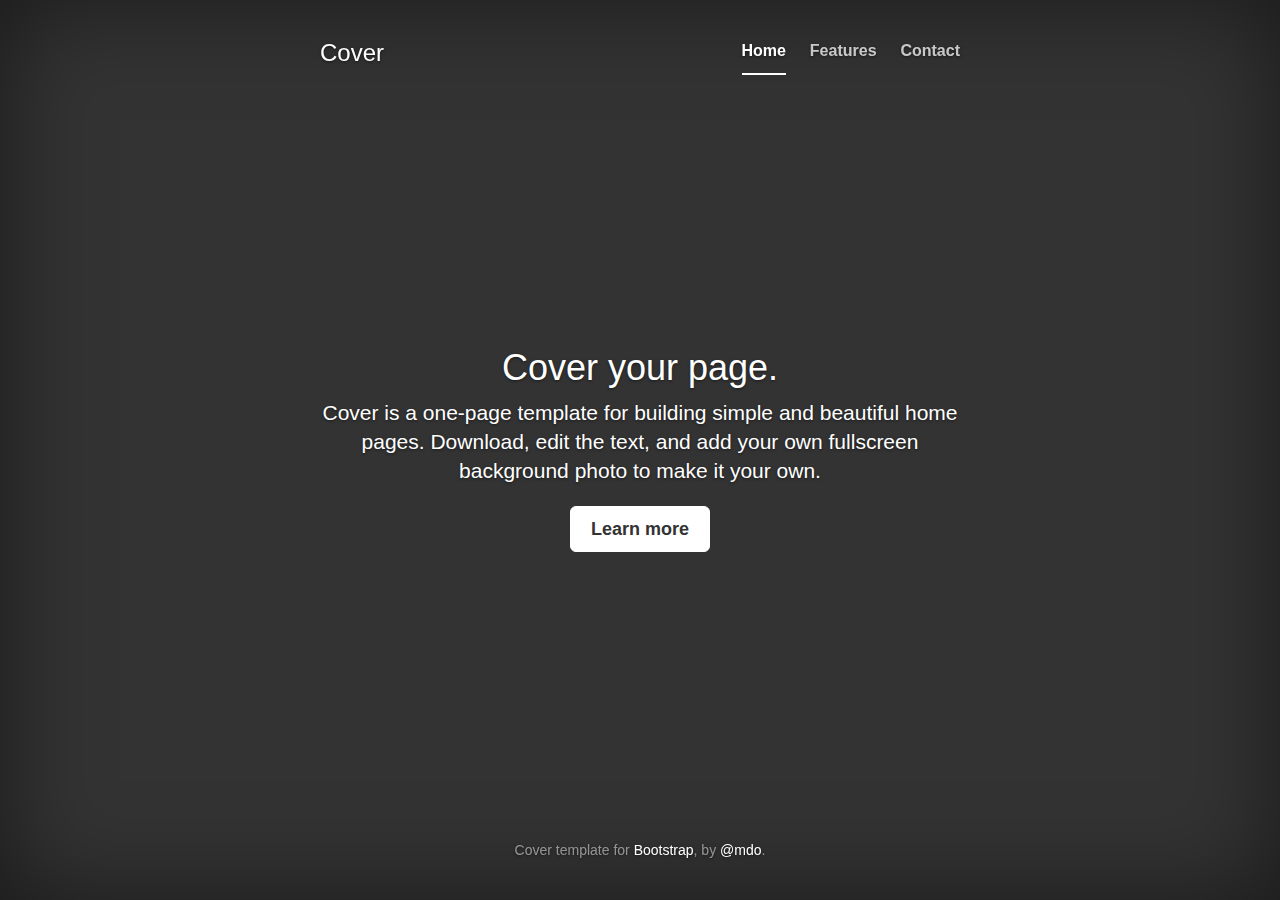
<file: bootstrap/bootstrap-3.3.7/docs/examples/cover/index.html>
<!DOCTYPE html>
<html lang="en">
  <head>
    <meta charset="utf-8">
    <meta http-equiv="X-UA-Compatible" content="IE=edge">
    <meta name="viewport" content="width=device-width, initial-scale=1">
    <!-- The above 3 meta tags *must* come first in the head; any other head content must come *after* these tags -->
    <meta name="description" content="">
    <meta name="author" content="">
    <link rel="icon" href="../../favicon.ico">

    <title>Cover Template for Bootstrap</title>

    <!-- Bootstrap core CSS -->
    <link href="../../dist/css/bootstrap.min.css" rel="stylesheet">

    <!-- IE10 viewport hack for Surface/desktop Windows 8 bug -->
    <link href="../../assets/css/ie10-viewport-bug-workaround.css" rel="stylesheet">

    <!-- Custom styles for this template -->
    <link href="cover.css" rel="stylesheet">

    <!-- Just for debugging purposes. Don't actually copy these 2 lines! -->
    <!--[if lt IE 9]><script src="../../assets/js/ie8-responsive-file-warning.js"></script><![endif]-->
    <script src="../../assets/js/ie-emulation-modes-warning.js"></script>

    <!-- HTML5 shim and Respond.js for IE8 support of HTML5 elements and media queries -->
    <!--[if lt IE 9]>
      <script src="https://oss.maxcdn.com/html5shiv/3.7.3/html5shiv.min.js"></script>
      <script src="https://oss.maxcdn.com/respond/1.4.2/respond.min.js"></script>
    <![endif]-->
  </head>

  <body>

    <div class="site-wrapper">

      <div class="site-wrapper-inner">

        <div class="cover-container">

          <div class="masthead clearfix">
            <div class="inner">
              <h3 class="masthead-brand">Cover</h3>
              <nav>
                <ul class="nav masthead-nav">
                  <li class="active"><a href="#">Home</a></li>
                  <li><a href="#">Features</a></li>
                  <li><a href="#">Contact</a></li>
                </ul>
              </nav>
            </div>
          </div>

          <div class="inner cover">
            <h1 class="cover-heading">Cover your page.</h1>
            <p class="lead">Cover is a one-page template for building simple and beautiful home pages. Download, edit the text, and add your own fullscreen background photo to make it your own.</p>
            <p class="lead">
              <a href="#" class="btn btn-lg btn-default">Learn more</a>
            </p>
          </div>

          <div class="mastfoot">
            <div class="inner">
              <p>Cover template for <a href="http://getbootstrap.com">Bootstrap</a>, by <a href="https://twitter.com/mdo">@mdo</a>.</p>
            </div>
          </div>

        </div>

      </div>

    </div>

    <!-- Bootstrap core JavaScript
    ================================================== -->
    <!-- Placed at the end of the document so the pages load faster -->
    <script src="https://ajax.googleapis.com/ajax/libs/jquery/1.12.4/jquery.min.js"></script>
    <script>window.jQuery || document.write('<script src="../../assets/js/vendor/jquery.min.js"><\/script>')</script>
    <script src="../../dist/js/bootstrap.min.js"></script>
    <!-- IE10 viewport hack for Surface/desktop Windows 8 bug -->
    <script src="../../assets/js/ie10-viewport-bug-workaround.js"></script>
  </body>
</html>
</file>
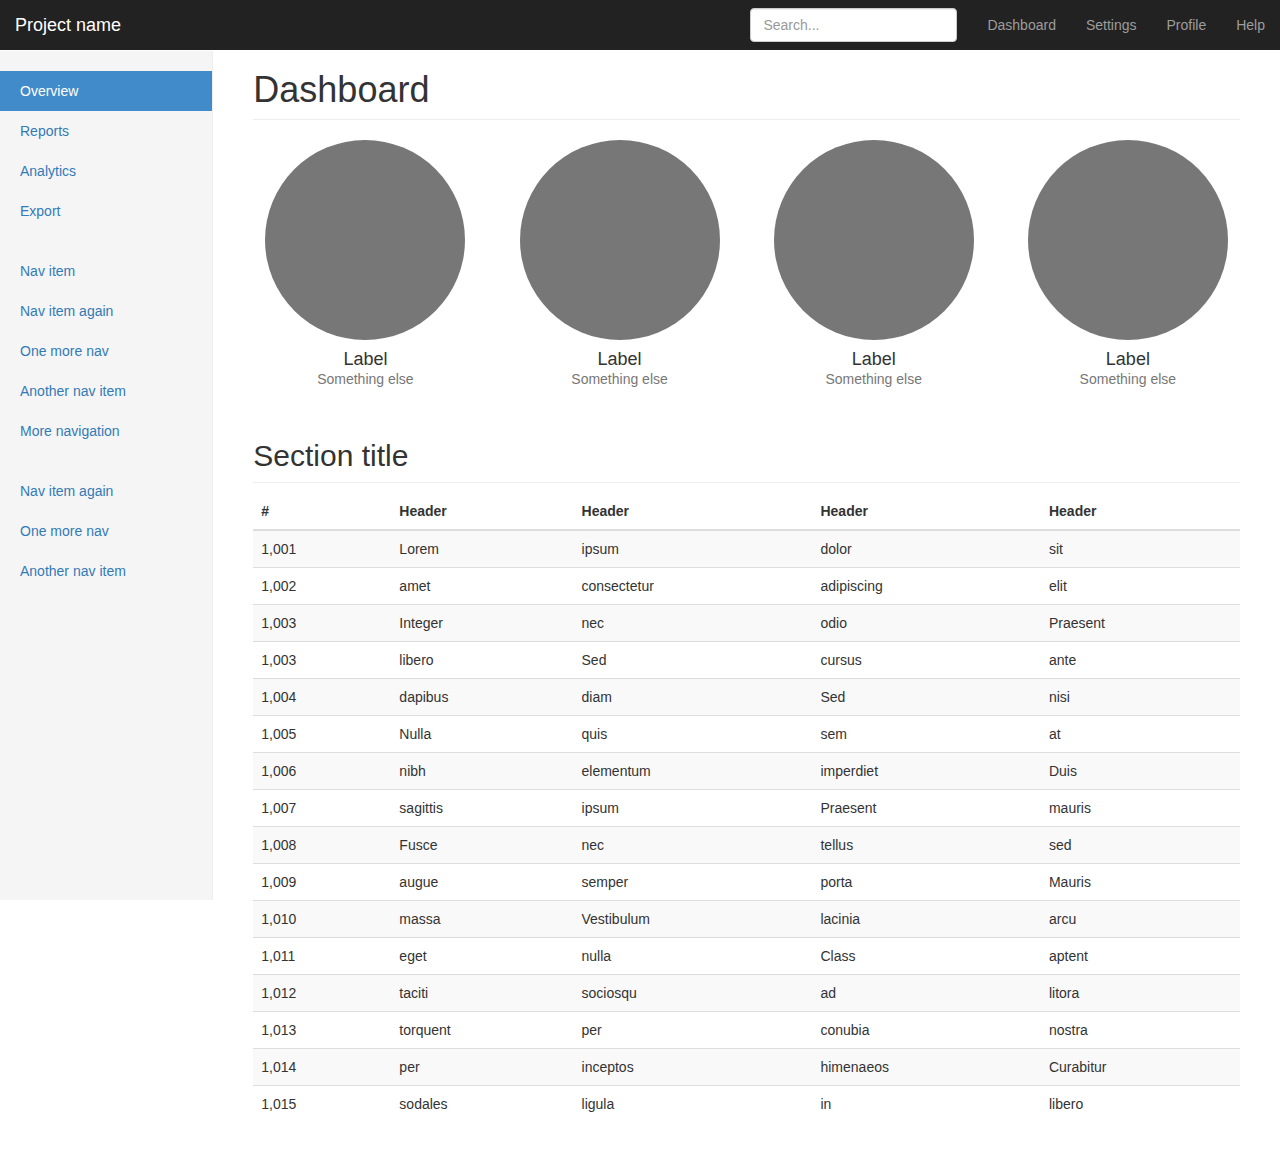
<file: bootstrap/bootstrap-3.3.7/docs/examples/dashboard/index.html>
<!DOCTYPE html>
<html lang="en">
  <head>
    <meta charset="utf-8">
    <meta http-equiv="X-UA-Compatible" content="IE=edge">
    <meta name="viewport" content="width=device-width, initial-scale=1">
    <!-- The above 3 meta tags *must* come first in the head; any other head content must come *after* these tags -->
    <meta name="description" content="">
    <meta name="author" content="">
    <link rel="icon" href="../../favicon.ico">

    <title>Dashboard Template for Bootstrap</title>

    <!-- Bootstrap core CSS -->
    <link href="../../dist/css/bootstrap.min.css" rel="stylesheet">

    <!-- IE10 viewport hack for Surface/desktop Windows 8 bug -->
    <link href="../../assets/css/ie10-viewport-bug-workaround.css" rel="stylesheet">

    <!-- Custom styles for this template -->
    <link href="dashboard.css" rel="stylesheet">

    <!-- Just for debugging purposes. Don't actually copy these 2 lines! -->
    <!--[if lt IE 9]><script src="../../assets/js/ie8-responsive-file-warning.js"></script><![endif]-->
    <script src="../../assets/js/ie-emulation-modes-warning.js"></script>

    <!-- HTML5 shim and Respond.js for IE8 support of HTML5 elements and media queries -->
    <!--[if lt IE 9]>
      <script src="https://oss.maxcdn.com/html5shiv/3.7.3/html5shiv.min.js"></script>
      <script src="https://oss.maxcdn.com/respond/1.4.2/respond.min.js"></script>
    <![endif]-->
  </head>

  <body>

    <nav class="navbar navbar-inverse navbar-fixed-top">
      <div class="container-fluid">
        <div class="navbar-header">
          <button type="button" class="navbar-toggle collapsed" data-toggle="collapse" data-target="#navbar" aria-expanded="false" aria-controls="navbar">
            <span class="sr-only">Toggle navigation</span>
            <span class="icon-bar"></span>
            <span class="icon-bar"></span>
            <span class="icon-bar"></span>
          </button>
          <a class="navbar-brand" href="#">Project name</a>
        </div>
        <div id="navbar" class="navbar-collapse collapse">
          <ul class="nav navbar-nav navbar-right">
            <li><a href="#">Dashboard</a></li>
            <li><a href="#">Settings</a></li>
            <li><a href="#">Profile</a></li>
            <li><a href="#">Help</a></li>
          </ul>
          <form class="navbar-form navbar-right">
            <input type="text" class="form-control" placeholder="Search...">
          </form>
        </div>
      </div>
    </nav>

    <div class="container-fluid">
      <div class="row">
        <div class="col-sm-3 col-md-2 sidebar">
          <ul class="nav nav-sidebar">
            <li class="active"><a href="#">Overview <span class="sr-only">(current)</span></a></li>
            <li><a href="#">Reports</a></li>
            <li><a href="#">Analytics</a></li>
            <li><a href="#">Export</a></li>
          </ul>
          <ul class="nav nav-sidebar">
            <li><a href="">Nav item</a></li>
            <li><a href="">Nav item again</a></li>
            <li><a href="">One more nav</a></li>
            <li><a href="">Another nav item</a></li>
            <li><a href="">More navigation</a></li>
          </ul>
          <ul class="nav nav-sidebar">
            <li><a href="">Nav item again</a></li>
            <li><a href="">One more nav</a></li>
            <li><a href="">Another nav item</a></li>
          </ul>
        </div>
        <div class="col-sm-9 col-sm-offset-3 col-md-10 col-md-offset-2 main">
          <h1 class="page-header">Dashboard</h1>

          <div class="row placeholders">
            <div class="col-xs-6 col-sm-3 placeholder">
              <img src="[data-uri]" width="200" height="200" class="img-responsive" alt="Generic placeholder thumbnail">
              <h4>Label</h4>
              <span class="text-muted">Something else</span>
            </div>
            <div class="col-xs-6 col-sm-3 placeholder">
              <img src="[data-uri]" width="200" height="200" class="img-responsive" alt="Generic placeholder thumbnail">
              <h4>Label</h4>
              <span class="text-muted">Something else</span>
            </div>
            <div class="col-xs-6 col-sm-3 placeholder">
              <img src="[data-uri]" width="200" height="200" class="img-responsive" alt="Generic placeholder thumbnail">
              <h4>Label</h4>
              <span class="text-muted">Something else</span>
            </div>
            <div class="col-xs-6 col-sm-3 placeholder">
              <img src="[data-uri]" width="200" height="200" class="img-responsive" alt="Generic placeholder thumbnail">
              <h4>Label</h4>
              <span class="text-muted">Something else</span>
            </div>
          </div>

          <h2 class="sub-header">Section title</h2>
          <div class="table-responsive">
            <table class="table table-striped">
              <thead>
                <tr>
                  <th>#</th>
                  <th>Header</th>
                  <th>Header</th>
                  <th>Header</th>
                  <th>Header</th>
                </tr>
              </thead>
              <tbody>
                <tr>
                  <td>1,001</td>
                  <td>Lorem</td>
                  <td>ipsum</td>
                  <td>dolor</td>
                  <td>sit</td>
                </tr>
                <tr>
                  <td>1,002</td>
                  <td>amet</td>
                  <td>consectetur</td>
                  <td>adipiscing</td>
                  <td>elit</td>
                </tr>
                <tr>
                  <td>1,003</td>
                  <td>Integer</td>
                  <td>nec</td>
                  <td>odio</td>
                  <td>Praesent</td>
                </tr>
                <tr>
                  <td>1,003</td>
                  <td>libero</td>
                  <td>Sed</td>
                  <td>cursus</td>
                  <td>ante</td>
                </tr>
                <tr>
                  <td>1,004</td>
                  <td>dapibus</td>
                  <td>diam</td>
                  <td>Sed</td>
                  <td>nisi</td>
                </tr>
                <tr>
                  <td>1,005</td>
                  <td>Nulla</td>
                  <td>quis</td>
                  <td>sem</td>
                  <td>at</td>
                </tr>
                <tr>
                  <td>1,006</td>
                  <td>nibh</td>
                  <td>elementum</td>
                  <td>imperdiet</td>
                  <td>Duis</td>
                </tr>
                <tr>
                  <td>1,007</td>
                  <td>sagittis</td>
                  <td>ipsum</td>
                  <td>Praesent</td>
                  <td>mauris</td>
                </tr>
                <tr>
                  <td>1,008</td>
                  <td>Fusce</td>
                  <td>nec</td>
                  <td>tellus</td>
                  <td>sed</td>
                </tr>
                <tr>
                  <td>1,009</td>
                  <td>augue</td>
                  <td>semper</td>
                  <td>porta</td>
                  <td>Mauris</td>
                </tr>
                <tr>
                  <td>1,010</td>
                  <td>massa</td>
                  <td>Vestibulum</td>
                  <td>lacinia</td>
                  <td>arcu</td>
                </tr>
                <tr>
                  <td>1,011</td>
                  <td>eget</td>
                  <td>nulla</td>
                  <td>Class</td>
                  <td>aptent</td>
                </tr>
                <tr>
                  <td>1,012</td>
                  <td>taciti</td>
                  <td>sociosqu</td>
                  <td>ad</td>
                  <td>litora</td>
                </tr>
                <tr>
                  <td>1,013</td>
                  <td>torquent</td>
                  <td>per</td>
                  <td>conubia</td>
                  <td>nostra</td>
                </tr>
                <tr>
                  <td>1,014</td>
                  <td>per</td>
                  <td>inceptos</td>
                  <td>himenaeos</td>
                  <td>Curabitur</td>
                </tr>
                <tr>
                  <td>1,015</td>
                  <td>sodales</td>
                  <td>ligula</td>
                  <td>in</td>
                  <td>libero</td>
                </tr>
              </tbody>
            </table>
          </div>
        </div>
      </div>
    </div>

    <!-- Bootstrap core JavaScript
    ================================================== -->
    <!-- Placed at the end of the document so the pages load faster -->
    <script src="https://ajax.googleapis.com/ajax/libs/jquery/1.12.4/jquery.min.js"></script>
    <script>window.jQuery || document.write('<script src="../../assets/js/vendor/jquery.min.js"><\/script>')</script>
    <script src="../../dist/js/bootstrap.min.js"></script>
    <!-- Just to make our placeholder images work. Don't actually copy the next line! -->
    <script src="../../assets/js/vendor/holder.min.js"></script>
    <!-- IE10 viewport hack for Surface/desktop Windows 8 bug -->
    <script src="../../assets/js/ie10-viewport-bug-workaround.js"></script>
  </body>
</html>
</file>
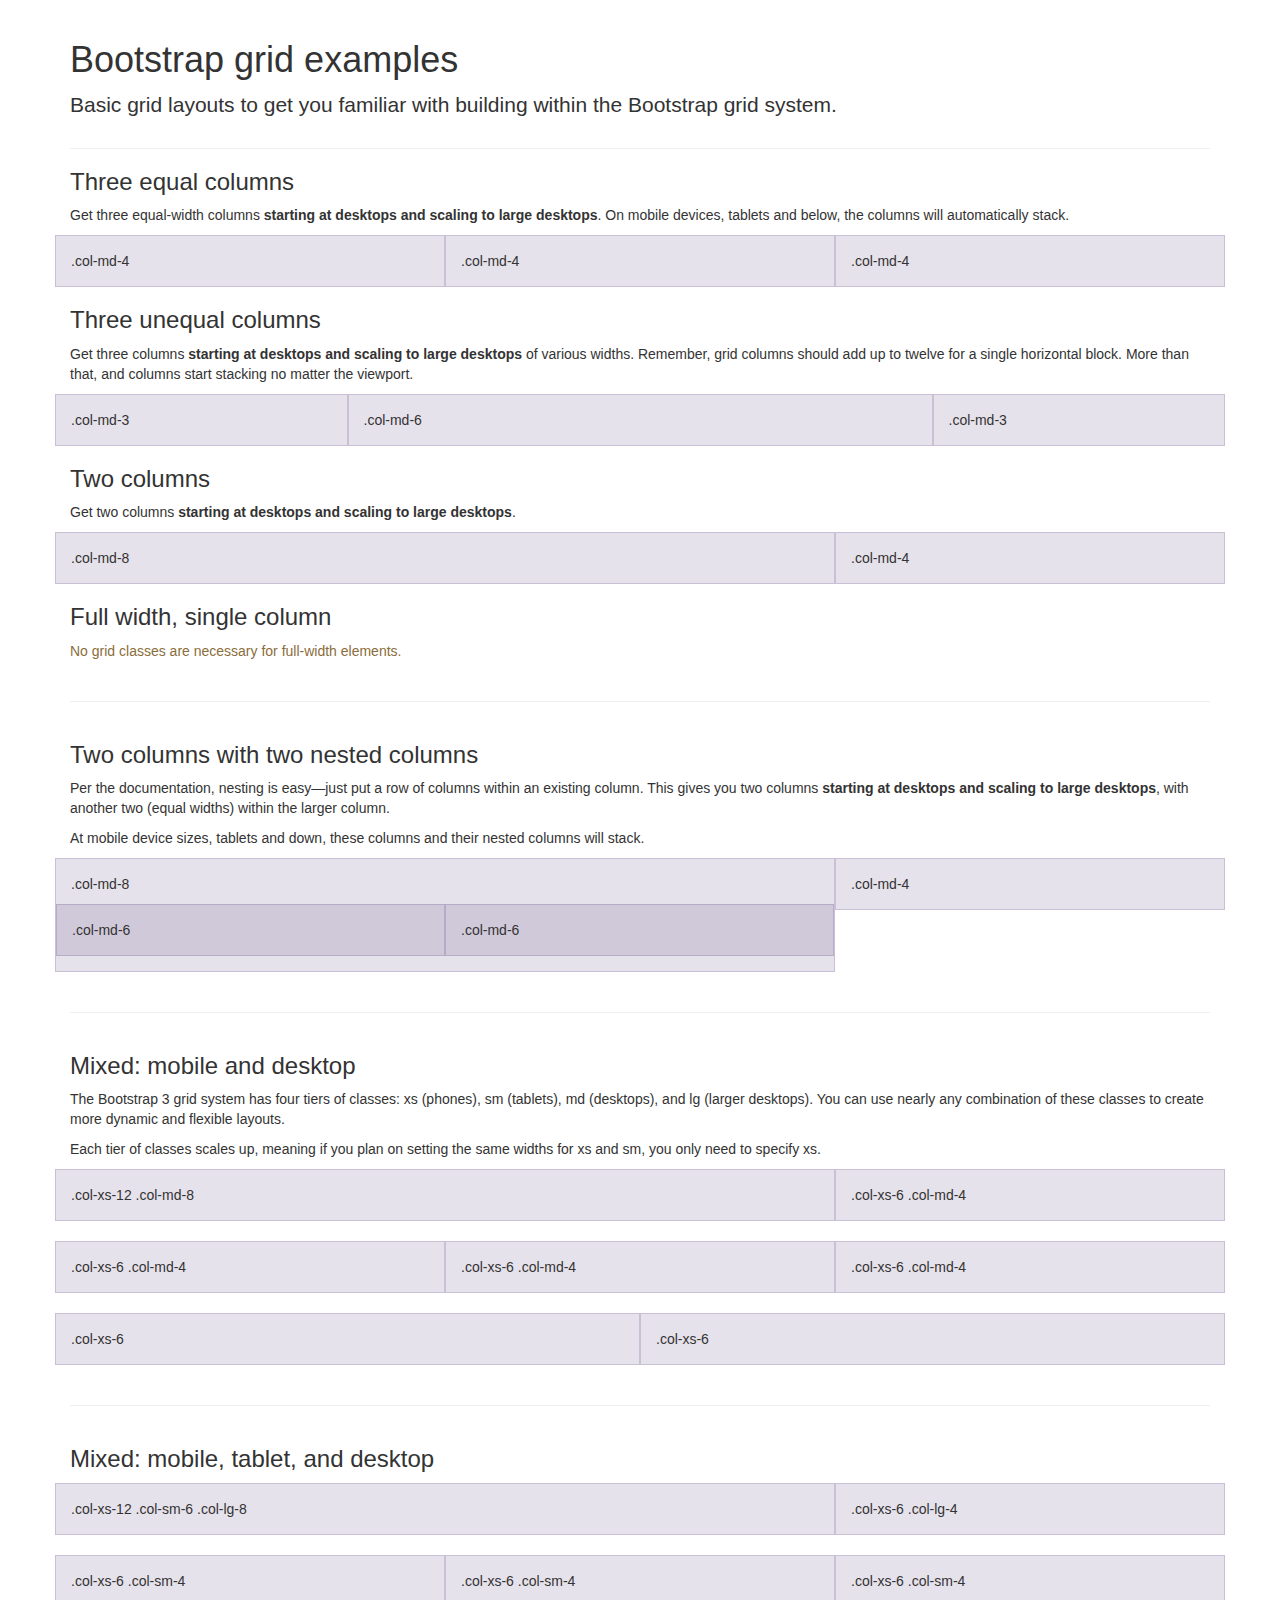
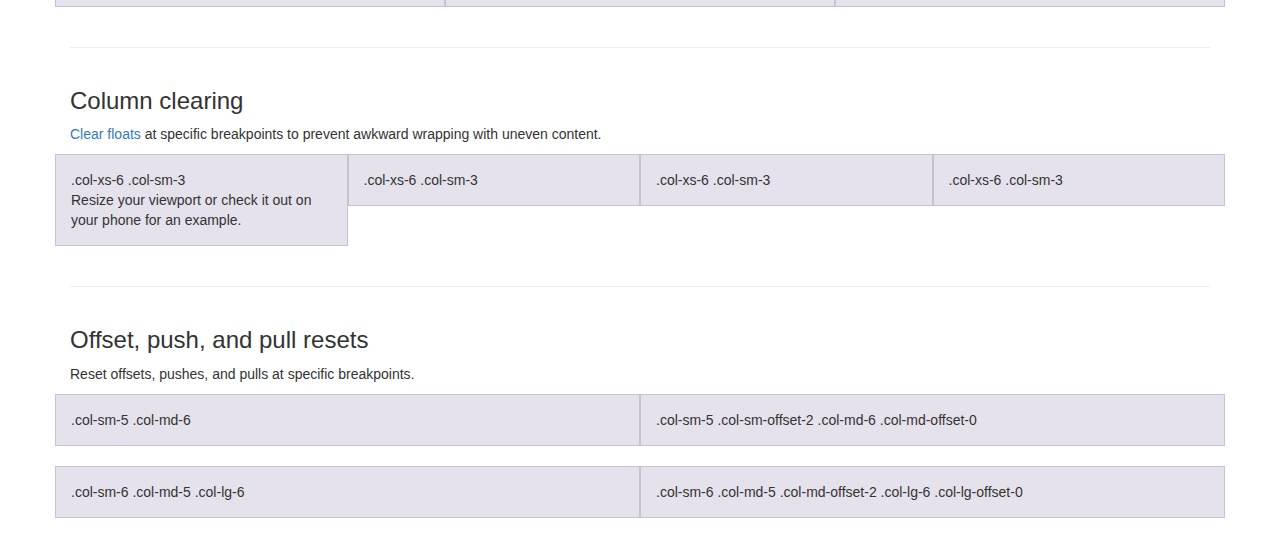
<file: bootstrap/bootstrap-3.3.7/docs/examples/grid/index.html>
<!DOCTYPE html>
<html lang="en">
  <head>
    <meta charset="utf-8">
    <meta http-equiv="X-UA-Compatible" content="IE=edge">
    <meta name="viewport" content="width=device-width, initial-scale=1">
    <!-- The above 3 meta tags *must* come first in the head; any other head content must come *after* these tags -->
    <meta name="description" content="">
    <meta name="author" content="">
    <link rel="icon" href="../../favicon.ico">

    <title>Grid Template for Bootstrap</title>

    <!-- Bootstrap core CSS -->
    <link href="../../dist/css/bootstrap.min.css" rel="stylesheet">

    <!-- IE10 viewport hack for Surface/desktop Windows 8 bug -->
    <link href="../../assets/css/ie10-viewport-bug-workaround.css" rel="stylesheet">

    <!-- Custom styles for this template -->
    <link href="grid.css" rel="stylesheet">

    <!-- Just for debugging purposes. Don't actually copy these 2 lines! -->
    <!--[if lt IE 9]><script src="../../assets/js/ie8-responsive-file-warning.js"></script><![endif]-->
    <script src="../../assets/js/ie-emulation-modes-warning.js"></script>

    <!-- HTML5 shim and Respond.js for IE8 support of HTML5 elements and media queries -->
    <!--[if lt IE 9]>
      <script src="https://oss.maxcdn.com/html5shiv/3.7.3/html5shiv.min.js"></script>
      <script src="https://oss.maxcdn.com/respond/1.4.2/respond.min.js"></script>
    <![endif]-->
  </head>

  <body>
    <div class="container">

      <div class="page-header">
        <h1>Bootstrap grid examples</h1>
        <p class="lead">Basic grid layouts to get you familiar with building within the Bootstrap grid system.</p>
      </div>

      <h3>Three equal columns</h3>
      <p>Get three equal-width columns <strong>starting at desktops and scaling to large desktops</strong>. On mobile devices, tablets and below, the columns will automatically stack.</p>
      <div class="row">
        <div class="col-md-4">.col-md-4</div>
        <div class="col-md-4">.col-md-4</div>
        <div class="col-md-4">.col-md-4</div>
      </div>

      <h3>Three unequal columns</h3>
      <p>Get three columns <strong>starting at desktops and scaling to large desktops</strong> of various widths. Remember, grid columns should add up to twelve for a single horizontal block. More than that, and columns start stacking no matter the viewport.</p>
      <div class="row">
        <div class="col-md-3">.col-md-3</div>
        <div class="col-md-6">.col-md-6</div>
        <div class="col-md-3">.col-md-3</div>
      </div>

      <h3>Two columns</h3>
      <p>Get two columns <strong>starting at desktops and scaling to large desktops</strong>.</p>
      <div class="row">
        <div class="col-md-8">.col-md-8</div>
        <div class="col-md-4">.col-md-4</div>
      </div>

      <h3>Full width, single column</h3>
      <p class="text-warning">No grid classes are necessary for full-width elements.</p>

      <hr>

      <h3>Two columns with two nested columns</h3>
      <p>Per the documentation, nesting is easy—just put a row of columns within an existing column. This gives you two columns <strong>starting at desktops and scaling to large desktops</strong>, with another two (equal widths) within the larger column.</p>
      <p>At mobile device sizes, tablets and down, these columns and their nested columns will stack.</p>
      <div class="row">
        <div class="col-md-8">
          .col-md-8
          <div class="row">
            <div class="col-md-6">.col-md-6</div>
            <div class="col-md-6">.col-md-6</div>
          </div>
        </div>
        <div class="col-md-4">.col-md-4</div>
      </div>

      <hr>

      <h3>Mixed: mobile and desktop</h3>
      <p>The Bootstrap 3 grid system has four tiers of classes: xs (phones), sm (tablets), md (desktops), and lg (larger desktops). You can use nearly any combination of these classes to create more dynamic and flexible layouts.</p>
      <p>Each tier of classes scales up, meaning if you plan on setting the same widths for xs and sm, you only need to specify xs.</p>
      <div class="row">
        <div class="col-xs-12 col-md-8">.col-xs-12 .col-md-8</div>
        <div class="col-xs-6 col-md-4">.col-xs-6 .col-md-4</div>
      </div>
      <div class="row">
        <div class="col-xs-6 col-md-4">.col-xs-6 .col-md-4</div>
        <div class="col-xs-6 col-md-4">.col-xs-6 .col-md-4</div>
        <div class="col-xs-6 col-md-4">.col-xs-6 .col-md-4</div>
      </div>
      <div class="row">
        <div class="col-xs-6">.col-xs-6</div>
        <div class="col-xs-6">.col-xs-6</div>
      </div>

      <hr>

      <h3>Mixed: mobile, tablet, and desktop</h3>
      <p></p>
      <div class="row">
        <div class="col-xs-12 col-sm-6 col-lg-8">.col-xs-12 .col-sm-6 .col-lg-8</div>
        <div class="col-xs-6 col-lg-4">.col-xs-6 .col-lg-4</div>
      </div>
      <div class="row">
        <div class="col-xs-6 col-sm-4">.col-xs-6 .col-sm-4</div>
        <div class="col-xs-6 col-sm-4">.col-xs-6 .col-sm-4</div>
        <div class="col-xs-6 col-sm-4">.col-xs-6 .col-sm-4</div>
      </div>

      <hr>

      <h3>Column clearing</h3>
      <p><a href="http://getbootstrap.com/css/#grid-responsive-resets">Clear floats</a> at specific breakpoints to prevent awkward wrapping with uneven content.</p>
      <div class="row">
        <div class="col-xs-6 col-sm-3">
          .col-xs-6 .col-sm-3
          <br>
          Resize your viewport or check it out on your phone for an example.
        </div>
        <div class="col-xs-6 col-sm-3">.col-xs-6 .col-sm-3</div>

        <!-- Add the extra clearfix for only the required viewport -->
        <div class="clearfix visible-xs"></div>

        <div class="col-xs-6 col-sm-3">.col-xs-6 .col-sm-3</div>
        <div class="col-xs-6 col-sm-3">.col-xs-6 .col-sm-3</div>
      </div>

      <hr>

      <h3>Offset, push, and pull resets</h3>
      <p>Reset offsets, pushes, and pulls at specific breakpoints.</p>
      <div class="row">
        <div class="col-sm-5 col-md-6">.col-sm-5 .col-md-6</div>
        <div class="col-sm-5 col-sm-offset-2 col-md-6 col-md-offset-0">.col-sm-5 .col-sm-offset-2 .col-md-6 .col-md-offset-0</div>
      </div>
      <div class="row">
        <div class="col-sm-6 col-md-5 col-lg-6">.col-sm-6 .col-md-5 .col-lg-6</div>
        <div class="col-sm-6 col-md-5 col-md-offset-2 col-lg-6 col-lg-offset-0">.col-sm-6 .col-md-5 .col-md-offset-2 .col-lg-6 .col-lg-offset-0</div>
      </div>


    </div> <!-- /container -->


    <!-- IE10 viewport hack for Surface/desktop Windows 8 bug -->
    <script src="../../assets/js/ie10-viewport-bug-workaround.js"></script>
  </body>
</html>
</file>
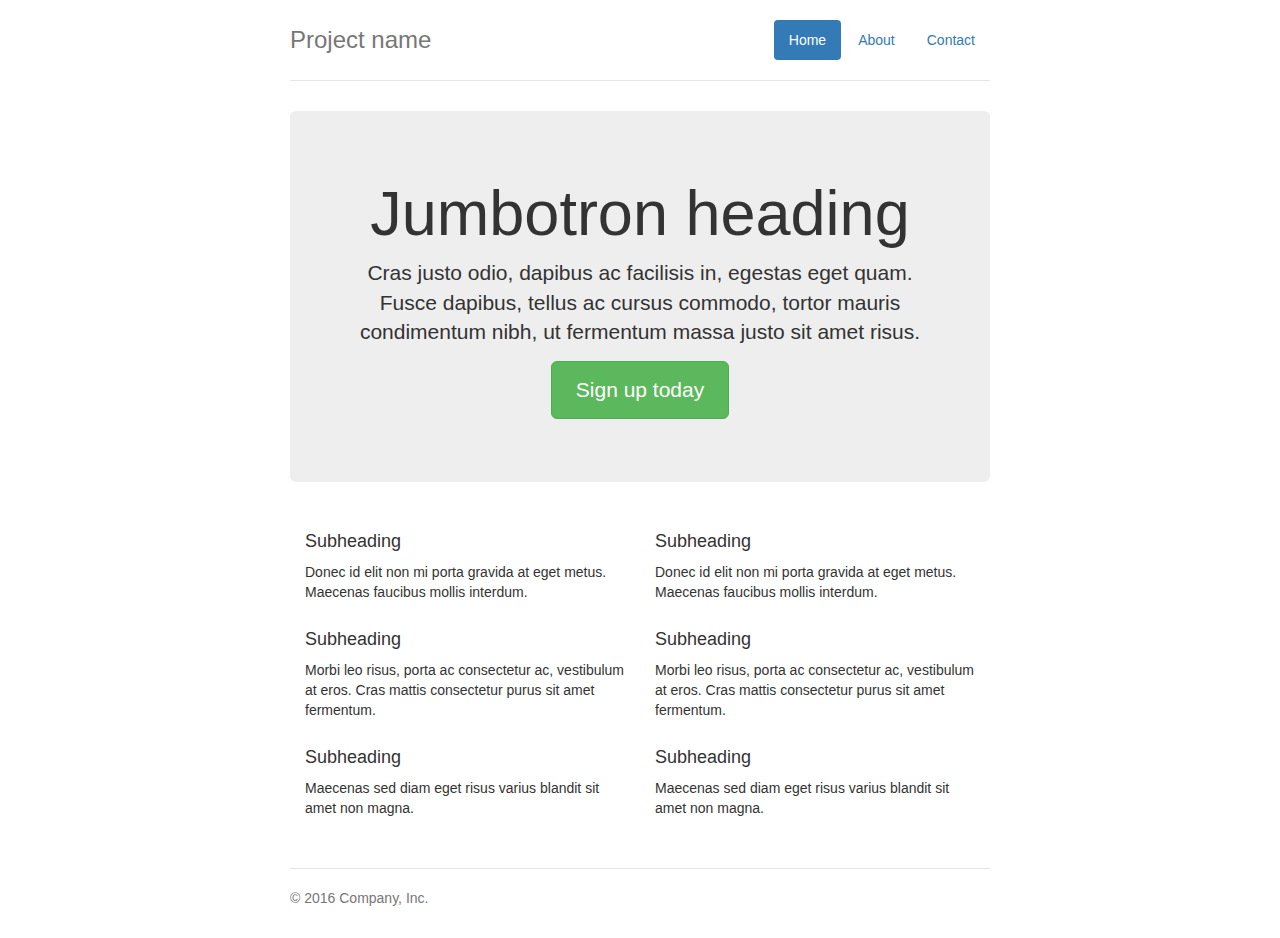
<file: bootstrap/bootstrap-3.3.7/docs/examples/jumbotron-narrow/index.html>
<!DOCTYPE html>
<html lang="en">
  <head>
    <meta charset="utf-8">
    <meta http-equiv="X-UA-Compatible" content="IE=edge">
    <meta name="viewport" content="width=device-width, initial-scale=1">
    <!-- The above 3 meta tags *must* come first in the head; any other head content must come *after* these tags -->
    <meta name="description" content="">
    <meta name="author" content="">
    <link rel="icon" href="../../favicon.ico">

    <title>Narrow Jumbotron Template for Bootstrap</title>

    <!-- Bootstrap core CSS -->
    <link href="../../dist/css/bootstrap.min.css" rel="stylesheet">

    <!-- IE10 viewport hack for Surface/desktop Windows 8 bug -->
    <link href="../../assets/css/ie10-viewport-bug-workaround.css" rel="stylesheet">

    <!-- Custom styles for this template -->
    <link href="jumbotron-narrow.css" rel="stylesheet">

    <!-- Just for debugging purposes. Don't actually copy these 2 lines! -->
    <!--[if lt IE 9]><script src="../../assets/js/ie8-responsive-file-warning.js"></script><![endif]-->
    <script src="../../assets/js/ie-emulation-modes-warning.js"></script>

    <!-- HTML5 shim and Respond.js for IE8 support of HTML5 elements and media queries -->
    <!--[if lt IE 9]>
      <script src="https://oss.maxcdn.com/html5shiv/3.7.3/html5shiv.min.js"></script>
      <script src="https://oss.maxcdn.com/respond/1.4.2/respond.min.js"></script>
    <![endif]-->
  </head>

  <body>

    <div class="container">
      <div class="header clearfix">
        <nav>
          <ul class="nav nav-pills pull-right">
            <li role="presentation" class="active"><a href="#">Home</a></li>
            <li role="presentation"><a href="#">About</a></li>
            <li role="presentation"><a href="#">Contact</a></li>
          </ul>
        </nav>
        <h3 class="text-muted">Project name</h3>
      </div>

      <div class="jumbotron">
        <h1>Jumbotron heading</h1>
        <p class="lead">Cras justo odio, dapibus ac facilisis in, egestas eget quam. Fusce dapibus, tellus ac cursus commodo, tortor mauris condimentum nibh, ut fermentum massa justo sit amet risus.</p>
        <p><a class="btn btn-lg btn-success" href="#" role="button">Sign up today</a></p>
      </div>

      <div class="row marketing">
        <div class="col-lg-6">
          <h4>Subheading</h4>
          <p>Donec id elit non mi porta gravida at eget metus. Maecenas faucibus mollis interdum.</p>

          <h4>Subheading</h4>
          <p>Morbi leo risus, porta ac consectetur ac, vestibulum at eros. Cras mattis consectetur purus sit amet fermentum.</p>

          <h4>Subheading</h4>
          <p>Maecenas sed diam eget risus varius blandit sit amet non magna.</p>
        </div>

        <div class="col-lg-6">
          <h4>Subheading</h4>
          <p>Donec id elit non mi porta gravida at eget metus. Maecenas faucibus mollis interdum.</p>

          <h4>Subheading</h4>
          <p>Morbi leo risus, porta ac consectetur ac, vestibulum at eros. Cras mattis consectetur purus sit amet fermentum.</p>

          <h4>Subheading</h4>
          <p>Maecenas sed diam eget risus varius blandit sit amet non magna.</p>
        </div>
      </div>

      <footer class="footer">
        <p>&copy; 2016 Company, Inc.</p>
      </footer>

    </div> <!-- /container -->


    <!-- IE10 viewport hack for Surface/desktop Windows 8 bug -->
    <script src="../../assets/js/ie10-viewport-bug-workaround.js"></script>
  </body>
</html>
</file>
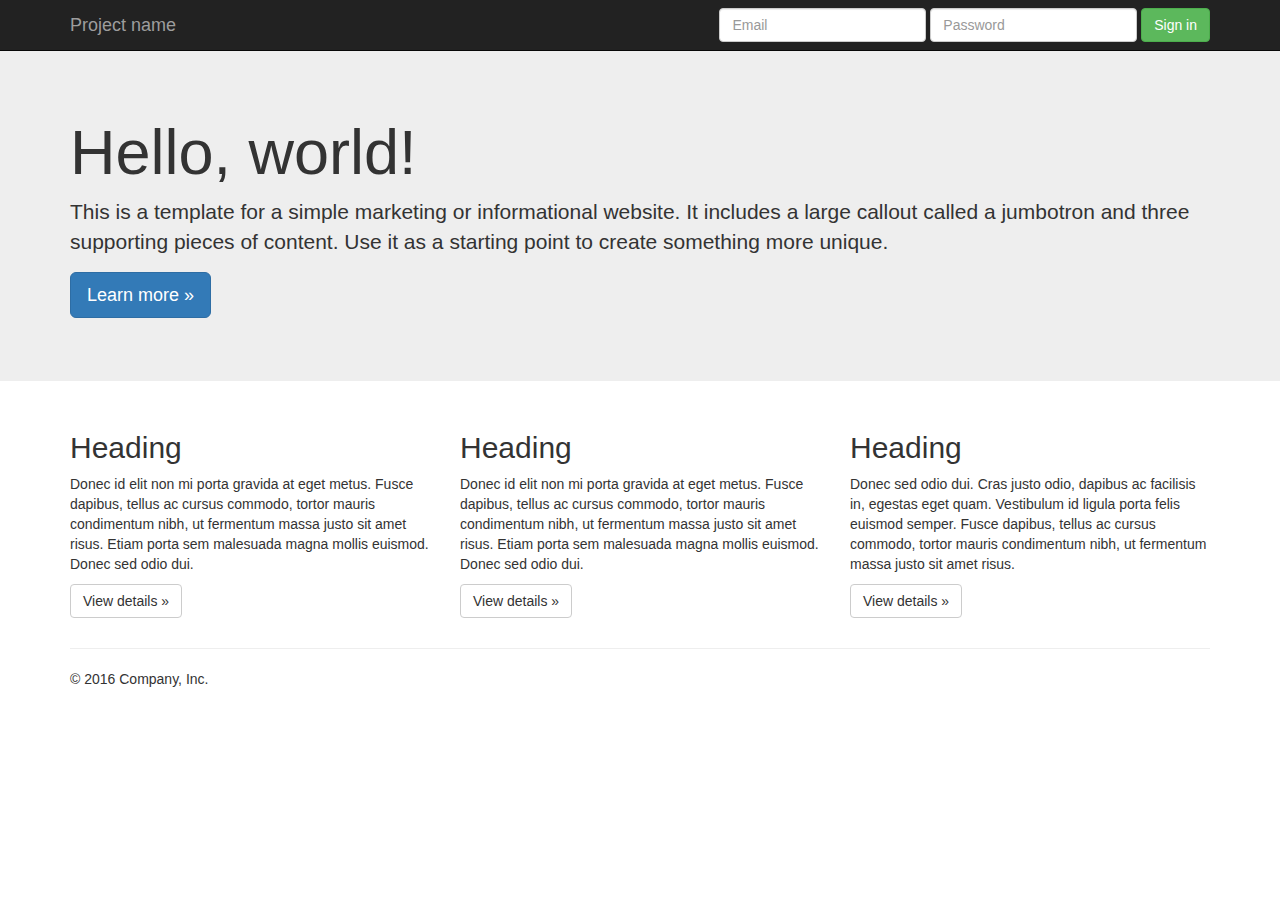
<file: bootstrap/bootstrap-3.3.7/docs/examples/jumbotron/index.html>
<!DOCTYPE html>
<html lang="en">
  <head>
    <meta charset="utf-8">
    <meta http-equiv="X-UA-Compatible" content="IE=edge">
    <meta name="viewport" content="width=device-width, initial-scale=1">
    <!-- The above 3 meta tags *must* come first in the head; any other head content must come *after* these tags -->
    <meta name="description" content="">
    <meta name="author" content="">
    <link rel="icon" href="../../favicon.ico">

    <title>Jumbotron Template for Bootstrap</title>

    <!-- Bootstrap core CSS -->
    <link href="../../dist/css/bootstrap.min.css" rel="stylesheet">

    <!-- IE10 viewport hack for Surface/desktop Windows 8 bug -->
    <link href="../../assets/css/ie10-viewport-bug-workaround.css" rel="stylesheet">

    <!-- Custom styles for this template -->
    <link href="jumbotron.css" rel="stylesheet">

    <!-- Just for debugging purposes. Don't actually copy these 2 lines! -->
    <!--[if lt IE 9]><script src="../../assets/js/ie8-responsive-file-warning.js"></script><![endif]-->
    <script src="../../assets/js/ie-emulation-modes-warning.js"></script>

    <!-- HTML5 shim and Respond.js for IE8 support of HTML5 elements and media queries -->
    <!--[if lt IE 9]>
      <script src="https://oss.maxcdn.com/html5shiv/3.7.3/html5shiv.min.js"></script>
      <script src="https://oss.maxcdn.com/respond/1.4.2/respond.min.js"></script>
    <![endif]-->
  </head>

  <body>

    <nav class="navbar navbar-inverse navbar-fixed-top">
      <div class="container">
        <div class="navbar-header">
          <button type="button" class="navbar-toggle collapsed" data-toggle="collapse" data-target="#navbar" aria-expanded="false" aria-controls="navbar">
            <span class="sr-only">Toggle navigation</span>
            <span class="icon-bar"></span>
            <span class="icon-bar"></span>
            <span class="icon-bar"></span>
          </button>
          <a class="navbar-brand" href="#">Project name</a>
        </div>
        <div id="navbar" class="navbar-collapse collapse">
          <form class="navbar-form navbar-right">
            <div class="form-group">
              <input type="text" placeholder="Email" class="form-control">
            </div>
            <div class="form-group">
              <input type="password" placeholder="Password" class="form-control">
            </div>
            <button type="submit" class="btn btn-success">Sign in</button>
          </form>
        </div><!--/.navbar-collapse -->
      </div>
    </nav>

    <!-- Main jumbotron for a primary marketing message or call to action -->
    <div class="jumbotron">
      <div class="container">
        <h1>Hello, world!</h1>
        <p>This is a template for a simple marketing or informational website. It includes a large callout called a jumbotron and three supporting pieces of content. Use it as a starting point to create something more unique.</p>
        <p><a class="btn btn-primary btn-lg" href="#" role="button">Learn more &raquo;</a></p>
      </div>
    </div>

    <div class="container">
      <!-- Example row of columns -->
      <div class="row">
        <div class="col-md-4">
          <h2>Heading</h2>
          <p>Donec id elit non mi porta gravida at eget metus. Fusce dapibus, tellus ac cursus commodo, tortor mauris condimentum nibh, ut fermentum massa justo sit amet risus. Etiam porta sem malesuada magna mollis euismod. Donec sed odio dui. </p>
          <p><a class="btn btn-default" href="#" role="button">View details &raquo;</a></p>
        </div>
        <div class="col-md-4">
          <h2>Heading</h2>
          <p>Donec id elit non mi porta gravida at eget metus. Fusce dapibus, tellus ac cursus commodo, tortor mauris condimentum nibh, ut fermentum massa justo sit amet risus. Etiam porta sem malesuada magna mollis euismod. Donec sed odio dui. </p>
          <p><a class="btn btn-default" href="#" role="button">View details &raquo;</a></p>
       </div>
        <div class="col-md-4">
          <h2>Heading</h2>
          <p>Donec sed odio dui. Cras justo odio, dapibus ac facilisis in, egestas eget quam. Vestibulum id ligula porta felis euismod semper. Fusce dapibus, tellus ac cursus commodo, tortor mauris condimentum nibh, ut fermentum massa justo sit amet risus.</p>
          <p><a class="btn btn-default" href="#" role="button">View details &raquo;</a></p>
        </div>
      </div>

      <hr>

      <footer>
        <p>&copy; 2016 Company, Inc.</p>
      </footer>
    </div> <!-- /container -->


    <!-- Bootstrap core JavaScript
    ================================================== -->
    <!-- Placed at the end of the document so the pages load faster -->
    <script src="https://ajax.googleapis.com/ajax/libs/jquery/1.12.4/jquery.min.js"></script>
    <script>window.jQuery || document.write('<script src="../../assets/js/vendor/jquery.min.js"><\/script>')</script>
    <script src="../../dist/js/bootstrap.min.js"></script>
    <!-- IE10 viewport hack for Surface/desktop Windows 8 bug -->
    <script src="../../assets/js/ie10-viewport-bug-workaround.js"></script>
  </body>
</html>
</file>
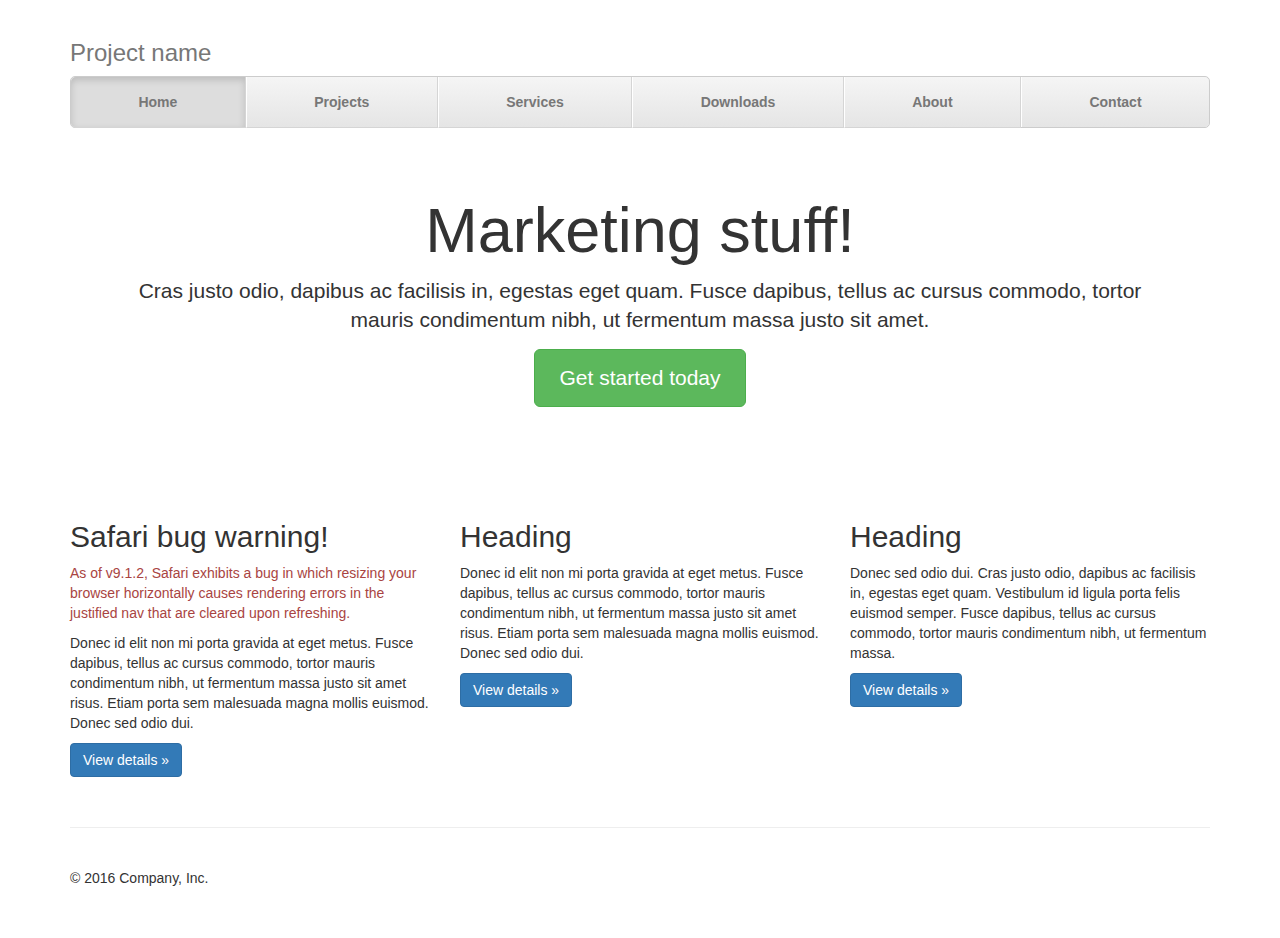
<file: bootstrap/bootstrap-3.3.7/docs/examples/justified-nav/index.html>
<!DOCTYPE html>
<html lang="en">
  <head>
    <meta charset="utf-8">
    <meta http-equiv="X-UA-Compatible" content="IE=edge">
    <meta name="viewport" content="width=device-width, initial-scale=1">
    <!-- The above 3 meta tags *must* come first in the head; any other head content must come *after* these tags -->
    <meta name="description" content="">
    <meta name="author" content="">
    <link rel="icon" href="../../favicon.ico">

    <title>Justified Nav Template for Bootstrap</title>

    <!-- Bootstrap core CSS -->
    <link href="../../dist/css/bootstrap.min.css" rel="stylesheet">

    <!-- IE10 viewport hack for Surface/desktop Windows 8 bug -->
    <link href="../../assets/css/ie10-viewport-bug-workaround.css" rel="stylesheet">

    <!-- Custom styles for this template -->
    <link href="justified-nav.css" rel="stylesheet">

    <!-- Just for debugging purposes. Don't actually copy these 2 lines! -->
    <!--[if lt IE 9]><script src="../../assets/js/ie8-responsive-file-warning.js"></script><![endif]-->
    <script src="../../assets/js/ie-emulation-modes-warning.js"></script>

    <!-- HTML5 shim and Respond.js for IE8 support of HTML5 elements and media queries -->
    <!--[if lt IE 9]>
      <script src="https://oss.maxcdn.com/html5shiv/3.7.3/html5shiv.min.js"></script>
      <script src="https://oss.maxcdn.com/respond/1.4.2/respond.min.js"></script>
    <![endif]-->
  </head>

  <body>

    <div class="container">

      <!-- The justified navigation menu is meant for single line per list item.
           Multiple lines will require custom code not provided by Bootstrap. -->
      <div class="masthead">
        <h3 class="text-muted">Project name</h3>
        <nav>
          <ul class="nav nav-justified">
            <li class="active"><a href="#">Home</a></li>
            <li><a href="#">Projects</a></li>
            <li><a href="#">Services</a></li>
            <li><a href="#">Downloads</a></li>
            <li><a href="#">About</a></li>
            <li><a href="#">Contact</a></li>
          </ul>
        </nav>
      </div>

      <!-- Jumbotron -->
      <div class="jumbotron">
        <h1>Marketing stuff!</h1>
        <p class="lead">Cras justo odio, dapibus ac facilisis in, egestas eget quam. Fusce dapibus, tellus ac cursus commodo, tortor mauris condimentum nibh, ut fermentum massa justo sit amet.</p>
        <p><a class="btn btn-lg btn-success" href="#" role="button">Get started today</a></p>
      </div>

      <!-- Example row of columns -->
      <div class="row">
        <div class="col-lg-4">
          <h2>Safari bug warning!</h2>
          <p class="text-danger">As of v9.1.2, Safari exhibits a bug in which resizing your browser horizontally causes rendering errors in the justified nav that are cleared upon refreshing.</p>
          <p>Donec id elit non mi porta gravida at eget metus. Fusce dapibus, tellus ac cursus commodo, tortor mauris condimentum nibh, ut fermentum massa justo sit amet risus. Etiam porta sem malesuada magna mollis euismod. Donec sed odio dui. </p>
          <p><a class="btn btn-primary" href="#" role="button">View details &raquo;</a></p>
        </div>
        <div class="col-lg-4">
          <h2>Heading</h2>
          <p>Donec id elit non mi porta gravida at eget metus. Fusce dapibus, tellus ac cursus commodo, tortor mauris condimentum nibh, ut fermentum massa justo sit amet risus. Etiam porta sem malesuada magna mollis euismod. Donec sed odio dui. </p>
          <p><a class="btn btn-primary" href="#" role="button">View details &raquo;</a></p>
       </div>
        <div class="col-lg-4">
          <h2>Heading</h2>
          <p>Donec sed odio dui. Cras justo odio, dapibus ac facilisis in, egestas eget quam. Vestibulum id ligula porta felis euismod semper. Fusce dapibus, tellus ac cursus commodo, tortor mauris condimentum nibh, ut fermentum massa.</p>
          <p><a class="btn btn-primary" href="#" role="button">View details &raquo;</a></p>
        </div>
      </div>

      <!-- Site footer -->
      <footer class="footer">
        <p>&copy; 2016 Company, Inc.</p>
      </footer>

    </div> <!-- /container -->


    <!-- IE10 viewport hack for Surface/desktop Windows 8 bug -->
    <script src="../../assets/js/ie10-viewport-bug-workaround.js"></script>
  </body>
</html>
</file>
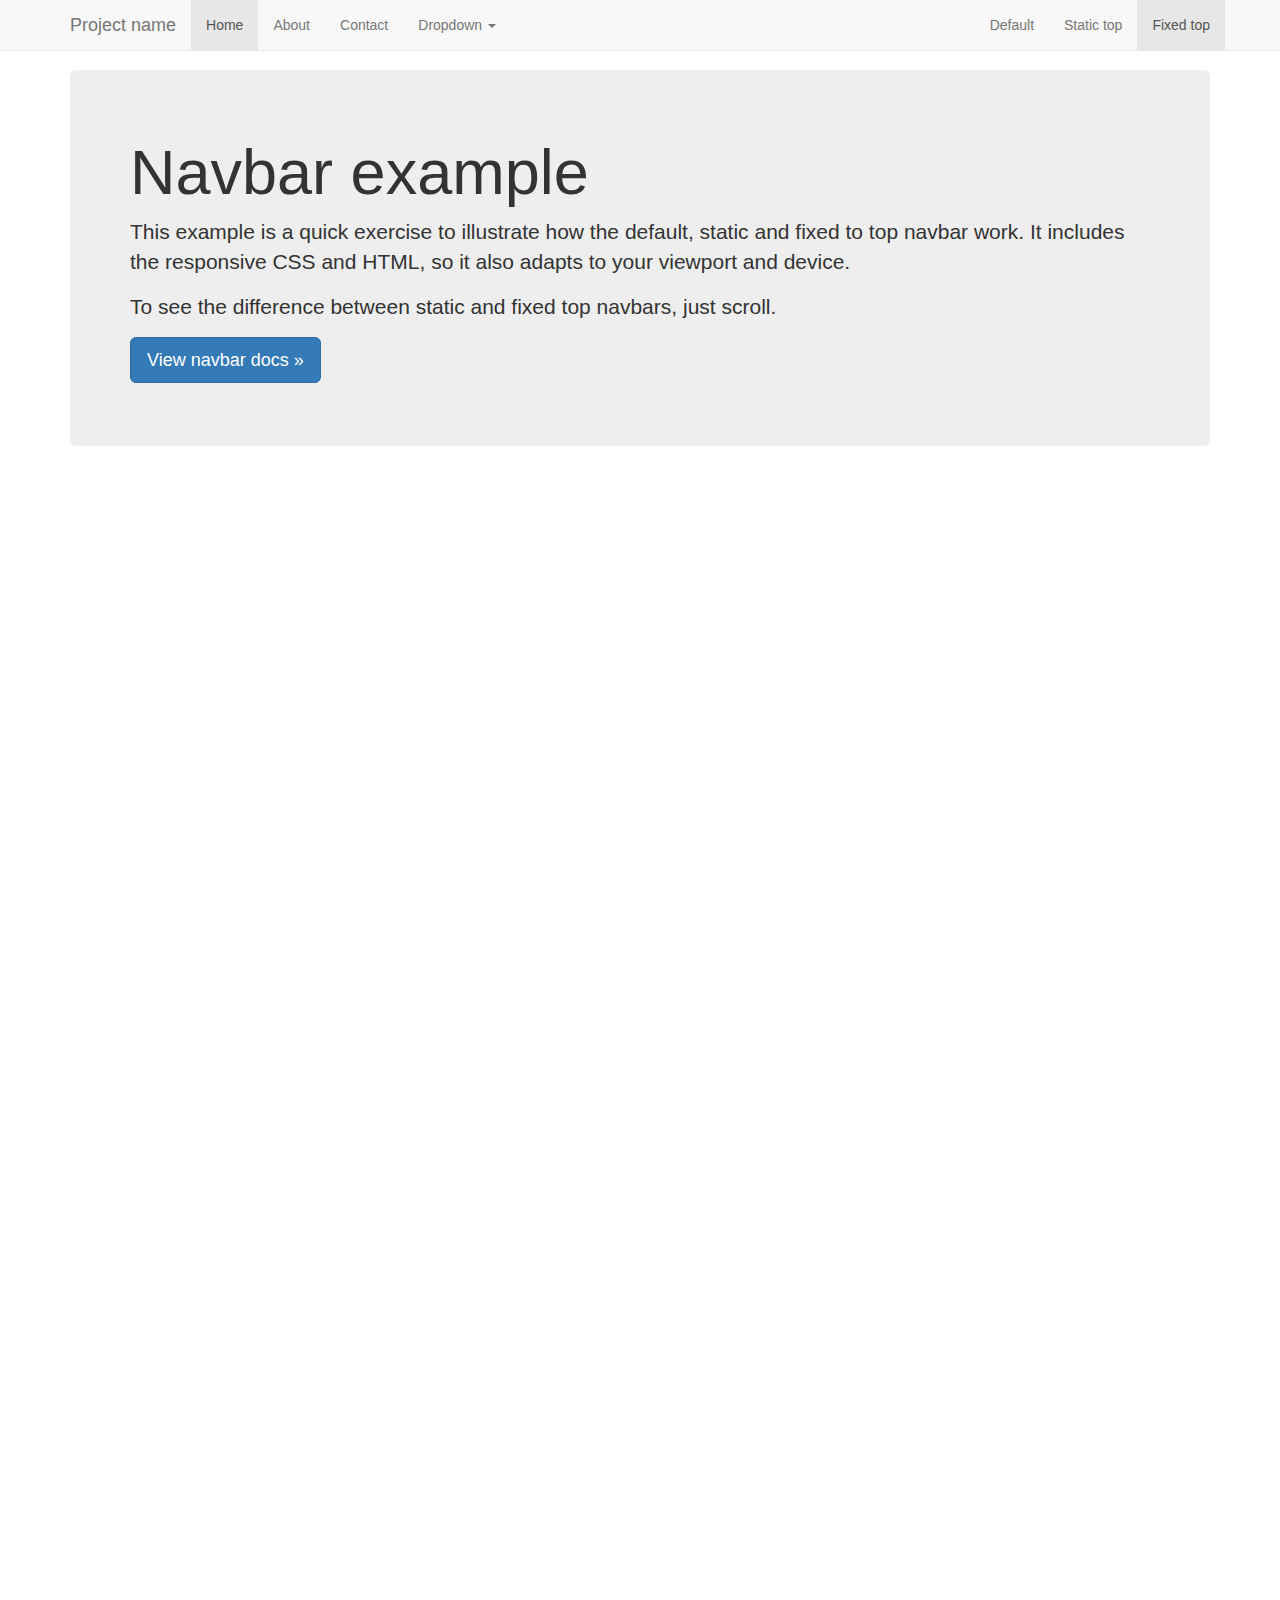
<file: bootstrap/bootstrap-3.3.7/docs/examples/navbar-fixed-top/index.html>
<!DOCTYPE html>
<html lang="en">
  <head>
    <meta charset="utf-8">
    <meta http-equiv="X-UA-Compatible" content="IE=edge">
    <meta name="viewport" content="width=device-width, initial-scale=1">
    <!-- The above 3 meta tags *must* come first in the head; any other head content must come *after* these tags -->
    <meta name="description" content="">
    <meta name="author" content="">
    <link rel="icon" href="../../favicon.ico">

    <title>Fixed Top Navbar Example for Bootstrap</title>

    <!-- Bootstrap core CSS -->
    <link href="../../dist/css/bootstrap.min.css" rel="stylesheet">

    <!-- IE10 viewport hack for Surface/desktop Windows 8 bug -->
    <link href="../../assets/css/ie10-viewport-bug-workaround.css" rel="stylesheet">

    <!-- Custom styles for this template -->
    <link href="navbar-fixed-top.css" rel="stylesheet">

    <!-- Just for debugging purposes. Don't actually copy these 2 lines! -->
    <!--[if lt IE 9]><script src="../../assets/js/ie8-responsive-file-warning.js"></script><![endif]-->
    <script src="../../assets/js/ie-emulation-modes-warning.js"></script>

    <!-- HTML5 shim and Respond.js for IE8 support of HTML5 elements and media queries -->
    <!--[if lt IE 9]>
      <script src="https://oss.maxcdn.com/html5shiv/3.7.3/html5shiv.min.js"></script>
      <script src="https://oss.maxcdn.com/respond/1.4.2/respond.min.js"></script>
    <![endif]-->
  </head>

  <body>

    <!-- Fixed navbar -->
    <nav class="navbar navbar-default navbar-fixed-top">
      <div class="container">
        <div class="navbar-header">
          <button type="button" class="navbar-toggle collapsed" data-toggle="collapse" data-target="#navbar" aria-expanded="false" aria-controls="navbar">
            <span class="sr-only">Toggle navigation</span>
            <span class="icon-bar"></span>
            <span class="icon-bar"></span>
            <span class="icon-bar"></span>
          </button>
          <a class="navbar-brand" href="#">Project name</a>
        </div>
        <div id="navbar" class="navbar-collapse collapse">
          <ul class="nav navbar-nav">
            <li class="active"><a href="#">Home</a></li>
            <li><a href="#about">About</a></li>
            <li><a href="#contact">Contact</a></li>
            <li class="dropdown">
              <a href="#" class="dropdown-toggle" data-toggle="dropdown" role="button" aria-haspopup="true" aria-expanded="false">Dropdown <span class="caret"></span></a>
              <ul class="dropdown-menu">
                <li><a href="#">Action</a></li>
                <li><a href="#">Another action</a></li>
                <li><a href="#">Something else here</a></li>
                <li role="separator" class="divider"></li>
                <li class="dropdown-header">Nav header</li>
                <li><a href="#">Separated link</a></li>
                <li><a href="#">One more separated link</a></li>
              </ul>
            </li>
          </ul>
          <ul class="nav navbar-nav navbar-right">
            <li><a href="../navbar/">Default</a></li>
            <li><a href="../navbar-static-top/">Static top</a></li>
            <li class="active"><a href="./">Fixed top <span class="sr-only">(current)</span></a></li>
          </ul>
        </div><!--/.nav-collapse -->
      </div>
    </nav>

    <div class="container">

      <!-- Main component for a primary marketing message or call to action -->
      <div class="jumbotron">
        <h1>Navbar example</h1>
        <p>This example is a quick exercise to illustrate how the default, static and fixed to top navbar work. It includes the responsive CSS and HTML, so it also adapts to your viewport and device.</p>
        <p>To see the difference between static and fixed top navbars, just scroll.</p>
        <p>
          <a class="btn btn-lg btn-primary" href="../../components/#navbar" role="button">View navbar docs &raquo;</a>
        </p>
      </div>

    </div> <!-- /container -->


    <!-- Bootstrap core JavaScript
    ================================================== -->
    <!-- Placed at the end of the document so the pages load faster -->
    <script src="https://ajax.googleapis.com/ajax/libs/jquery/1.12.4/jquery.min.js"></script>
    <script>window.jQuery || document.write('<script src="../../assets/js/vendor/jquery.min.js"><\/script>')</script>
    <script src="../../dist/js/bootstrap.min.js"></script>
    <!-- IE10 viewport hack for Surface/desktop Windows 8 bug -->
    <script src="../../assets/js/ie10-viewport-bug-workaround.js"></script>
  </body>
</html>
</file>
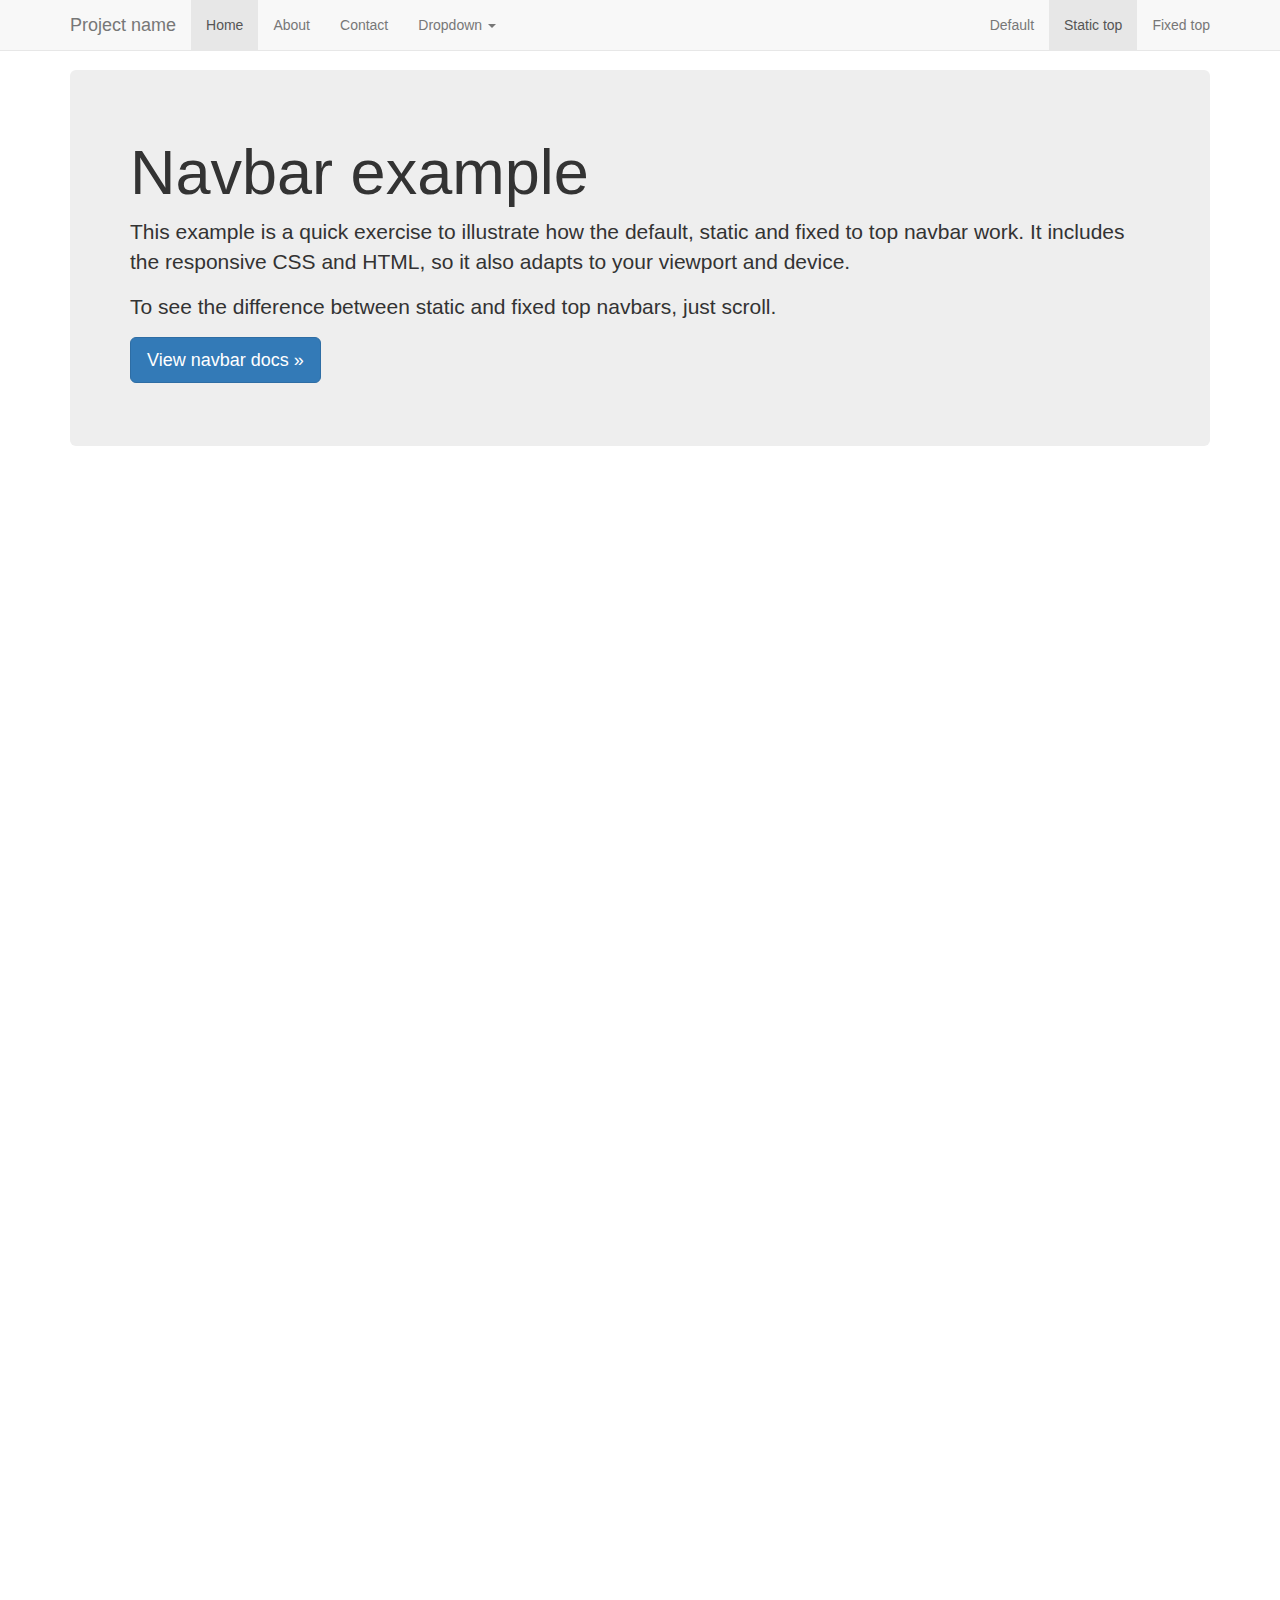
<file: bootstrap/bootstrap-3.3.7/docs/examples/navbar-static-top/index.html>
<!DOCTYPE html>
<html lang="en">
  <head>
    <meta charset="utf-8">
    <meta http-equiv="X-UA-Compatible" content="IE=edge">
    <meta name="viewport" content="width=device-width, initial-scale=1">
    <!-- The above 3 meta tags *must* come first in the head; any other head content must come *after* these tags -->
    <meta name="description" content="">
    <meta name="author" content="">
    <link rel="icon" href="../../favicon.ico">

    <title>Static Top Navbar Example for Bootstrap</title>

    <!-- Bootstrap core CSS -->
    <link href="../../dist/css/bootstrap.min.css" rel="stylesheet">

    <!-- IE10 viewport hack for Surface/desktop Windows 8 bug -->
    <link href="../../assets/css/ie10-viewport-bug-workaround.css" rel="stylesheet">

    <!-- Custom styles for this template -->
    <link href="navbar-static-top.css" rel="stylesheet">

    <!-- Just for debugging purposes. Don't actually copy these 2 lines! -->
    <!--[if lt IE 9]><script src="../../assets/js/ie8-responsive-file-warning.js"></script><![endif]-->
    <script src="../../assets/js/ie-emulation-modes-warning.js"></script>

    <!-- HTML5 shim and Respond.js for IE8 support of HTML5 elements and media queries -->
    <!--[if lt IE 9]>
      <script src="https://oss.maxcdn.com/html5shiv/3.7.3/html5shiv.min.js"></script>
      <script src="https://oss.maxcdn.com/respond/1.4.2/respond.min.js"></script>
    <![endif]-->
  </head>

  <body>

    <!-- Static navbar -->
    <nav class="navbar navbar-default navbar-static-top">
      <div class="container">
        <div class="navbar-header">
          <button type="button" class="navbar-toggle collapsed" data-toggle="collapse" data-target="#navbar" aria-expanded="false" aria-controls="navbar">
            <span class="sr-only">Toggle navigation</span>
            <span class="icon-bar"></span>
            <span class="icon-bar"></span>
            <span class="icon-bar"></span>
          </button>
          <a class="navbar-brand" href="#">Project name</a>
        </div>
        <div id="navbar" class="navbar-collapse collapse">
          <ul class="nav navbar-nav">
            <li class="active"><a href="#">Home</a></li>
            <li><a href="#about">About</a></li>
            <li><a href="#contact">Contact</a></li>
            <li class="dropdown">
              <a href="#" class="dropdown-toggle" data-toggle="dropdown" role="button" aria-haspopup="true" aria-expanded="false">Dropdown <span class="caret"></span></a>
              <ul class="dropdown-menu">
                <li><a href="#">Action</a></li>
                <li><a href="#">Another action</a></li>
                <li><a href="#">Something else here</a></li>
                <li role="separator" class="divider"></li>
                <li class="dropdown-header">Nav header</li>
                <li><a href="#">Separated link</a></li>
                <li><a href="#">One more separated link</a></li>
              </ul>
            </li>
          </ul>
          <ul class="nav navbar-nav navbar-right">
            <li><a href="../navbar/">Default</a></li>
            <li class="active"><a href="./">Static top <span class="sr-only">(current)</span></a></li>
            <li><a href="../navbar-fixed-top/">Fixed top</a></li>
          </ul>
        </div><!--/.nav-collapse -->
      </div>
    </nav>


    <div class="container">

      <!-- Main component for a primary marketing message or call to action -->
      <div class="jumbotron">
        <h1>Navbar example</h1>
        <p>This example is a quick exercise to illustrate how the default, static and fixed to top navbar work. It includes the responsive CSS and HTML, so it also adapts to your viewport and device.</p>
        <p>To see the difference between static and fixed top navbars, just scroll.</p>
        <p>
          <a class="btn btn-lg btn-primary" href="../../components/#navbar" role="button">View navbar docs &raquo;</a>
        </p>
      </div>

    </div> <!-- /container -->


    <!-- Bootstrap core JavaScript
    ================================================== -->
    <!-- Placed at the end of the document so the pages load faster -->
    <script src="https://ajax.googleapis.com/ajax/libs/jquery/1.12.4/jquery.min.js"></script>
    <script>window.jQuery || document.write('<script src="../../assets/js/vendor/jquery.min.js"><\/script>')</script>
    <script src="../../dist/js/bootstrap.min.js"></script>
    <!-- IE10 viewport hack for Surface/desktop Windows 8 bug -->
    <script src="../../assets/js/ie10-viewport-bug-workaround.js"></script>
  </body>
</html>
</file>
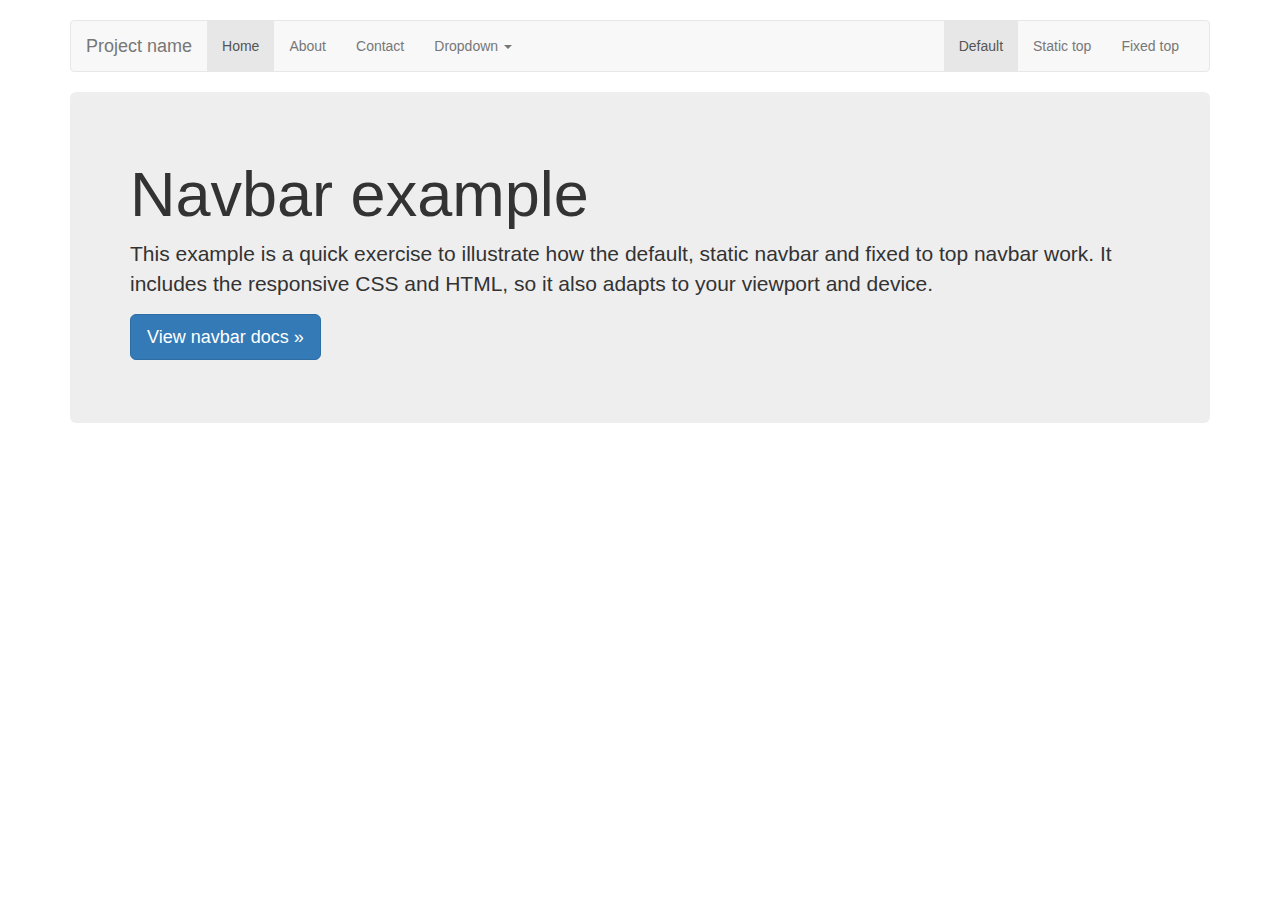
<file: bootstrap/bootstrap-3.3.7/docs/examples/navbar/index.html>
<!DOCTYPE html>
<html lang="en">
  <head>
    <meta charset="utf-8">
    <meta http-equiv="X-UA-Compatible" content="IE=edge">
    <meta name="viewport" content="width=device-width, initial-scale=1">
    <!-- The above 3 meta tags *must* come first in the head; any other head content must come *after* these tags -->
    <meta name="description" content="">
    <meta name="author" content="">
    <link rel="icon" href="../../favicon.ico">

    <title>Navbar Template for Bootstrap</title>

    <!-- Bootstrap core CSS -->
    <link href="../../dist/css/bootstrap.min.css" rel="stylesheet">

    <!-- IE10 viewport hack for Surface/desktop Windows 8 bug -->
    <link href="../../assets/css/ie10-viewport-bug-workaround.css" rel="stylesheet">

    <!-- Custom styles for this template -->
    <link href="navbar.css" rel="stylesheet">

    <!-- Just for debugging purposes. Don't actually copy these 2 lines! -->
    <!--[if lt IE 9]><script src="../../assets/js/ie8-responsive-file-warning.js"></script><![endif]-->
    <script src="../../assets/js/ie-emulation-modes-warning.js"></script>

    <!-- HTML5 shim and Respond.js for IE8 support of HTML5 elements and media queries -->
    <!--[if lt IE 9]>
      <script src="https://oss.maxcdn.com/html5shiv/3.7.3/html5shiv.min.js"></script>
      <script src="https://oss.maxcdn.com/respond/1.4.2/respond.min.js"></script>
    <![endif]-->
  </head>

  <body>

    <div class="container">

      <!-- Static navbar -->
      <nav class="navbar navbar-default">
        <div class="container-fluid">
          <div class="navbar-header">
            <button type="button" class="navbar-toggle collapsed" data-toggle="collapse" data-target="#navbar" aria-expanded="false" aria-controls="navbar">
              <span class="sr-only">Toggle navigation</span>
              <span class="icon-bar"></span>
              <span class="icon-bar"></span>
              <span class="icon-bar"></span>
            </button>
            <a class="navbar-brand" href="#">Project name</a>
          </div>
          <div id="navbar" class="navbar-collapse collapse">
            <ul class="nav navbar-nav">
              <li class="active"><a href="#">Home</a></li>
              <li><a href="#">About</a></li>
              <li><a href="#">Contact</a></li>
              <li class="dropdown">
                <a href="#" class="dropdown-toggle" data-toggle="dropdown" role="button" aria-haspopup="true" aria-expanded="false">Dropdown <span class="caret"></span></a>
                <ul class="dropdown-menu">
                  <li><a href="#">Action</a></li>
                  <li><a href="#">Another action</a></li>
                  <li><a href="#">Something else here</a></li>
                  <li role="separator" class="divider"></li>
                  <li class="dropdown-header">Nav header</li>
                  <li><a href="#">Separated link</a></li>
                  <li><a href="#">One more separated link</a></li>
                </ul>
              </li>
            </ul>
            <ul class="nav navbar-nav navbar-right">
              <li class="active"><a href="./">Default <span class="sr-only">(current)</span></a></li>
              <li><a href="../navbar-static-top/">Static top</a></li>
              <li><a href="../navbar-fixed-top/">Fixed top</a></li>
            </ul>
          </div><!--/.nav-collapse -->
        </div><!--/.container-fluid -->
      </nav>

      <!-- Main component for a primary marketing message or call to action -->
      <div class="jumbotron">
        <h1>Navbar example</h1>
        <p>This example is a quick exercise to illustrate how the default, static navbar and fixed to top navbar work. It includes the responsive CSS and HTML, so it also adapts to your viewport and device.</p>
        <p>
          <a class="btn btn-lg btn-primary" href="../../components/#navbar" role="button">View navbar docs &raquo;</a>
        </p>
      </div>

    </div> <!-- /container -->


    <!-- Bootstrap core JavaScript
    ================================================== -->
    <!-- Placed at the end of the document so the pages load faster -->
    <script src="https://ajax.googleapis.com/ajax/libs/jquery/1.12.4/jquery.min.js"></script>
    <script>window.jQuery || document.write('<script src="../../assets/js/vendor/jquery.min.js"><\/script>')</script>
    <script src="../../dist/js/bootstrap.min.js"></script>
    <!-- IE10 viewport hack for Surface/desktop Windows 8 bug -->
    <script src="../../assets/js/ie10-viewport-bug-workaround.js"></script>
  </body>
</html>
</file>
<file: portfolio/style.css>
body {
	font-family: Arial, Helvetica, sans-serif;
	background-color: #d5d2cb;
}

h1 {
	font-size: 20px;
	line-height: 40px;
	color : #44749d;
}

h2 {
	font-size: 14px;
	line-height: 40px;
	color : #5b7d87;
}

hr {
	border-top: 3px dashed #5b7d87;
	border-bottom: 3px solid #5b7d87;
}

a {
	font-family: serif;
	text-decoration: underline;
	font-weight: none;
}

a:link {
	color: #44749d;
}

a:hover {
	color: #8c2238;
}

a:active {
	color: #8c2238;
}

input[type=text]{
	background-color: #d5d2cb;
	border: 2px	solid	#292533;
	width: 100%;
	padding: 12px 20px;
	margin: 8px 0;
	box-sizing: border-box;
}

fieldset {
	background-color: #d5d2cb;
	width: 100%;
    padding: 12px 20px;
    margin: 8px 0;
    box-sizing: border-box;  
}

input,label {
	font-size: 16px;
	font-family: Arial, Helvetica, serif;
	font-weight: bold;
}

legend {
	font-size: 16px;
	font-family: Arial, Helvetica, serif;
	font-weight: bold;
}

select {
	background-color: #d5d2cb;
	width: 100%;
	padding: 12px 20px;
	margin: 8px 0;
	box-sizing: border-box;
}

textarea {
	width: 100%;
	height: 200px;
	padding: 12px 20px;
	margin: 8px 0;
	box-sizing: border-box;
	border: 3px solid #44749d;
	border-radius: 3px;
	background-color: #d5d2cb;
	resize: none;
}

input, submit{
	background-color: #8c2238;
	border: none;
	color: white;
	padding: 12px 20px;
	text-align: center;
	text-decoration: none;
	display: inline-block;
	font-size: 16px;
}
</file>
<file: bootstrap/bootstrap-3.3.7/docs/examples/blog/blog.css>
/*
 * Globals
 */

body {
  font-family: Georgia, "Times New Roman", Times, serif;
  color: #555;
}

h1, .h1,
h2, .h2,
h3, .h3,
h4, .h4,
h5, .h5,
h6, .h6 {
  margin-top: 0;
  font-family: "Helvetica Neue", Helvetica, Arial, sans-serif;
  font-weight: normal;
  color: #333;
}


/*
 * Override Bootstrap's default container.
 */

@media (min-width: 1200px) {
  .container {
    width: 970px;
  }
}


/*
 * Masthead for nav
 */

.blog-masthead {
  background-color: #428bca;
  -webkit-box-shadow: inset 0 -2px 5px rgba(0,0,0,.1);
          box-shadow: inset 0 -2px 5px rgba(0,0,0,.1);
}

/* Nav links */
.blog-nav-item {
  position: relative;
  display: inline-block;
  padding: 10px;
  font-weight: 500;
  color: #cdddeb;
}
.blog-nav-item:hover,
.blog-nav-item:focus {
  color: #fff;
  text-decoration: none;
}

/* Active state gets a caret at the bottom */
.blog-nav .active {
  color: #fff;
}
.blog-nav .active:after {
  position: absolute;
  bottom: 0;
  left: 50%;
  width: 0;
  height: 0;
  margin-left: -5px;
  vertical-align: middle;
  content: " ";
  border-right: 5px solid transparent;
  border-bottom: 5px solid;
  border-left: 5px solid transparent;
}


/*
 * Blog name and description
 */

.blog-header {
  padding-top: 20px;
  padding-bottom: 20px;
}
.blog-title {
  margin-top: 30px;
  margin-bottom: 0;
  font-size: 60px;
  font-weight: normal;
}
.blog-description {
  font-size: 20px;
  color: #999;
}


/*
 * Main column and sidebar layout
 */

.blog-main {
  font-size: 18px;
  line-height: 1.5;
}

/* Sidebar modules for boxing content */
.sidebar-module {
  padding: 15px;
  margin: 0 -15px 15px;
}
.sidebar-module-inset {
  padding: 15px;
  background-color: #f5f5f5;
  border-radius: 4px;
}
.sidebar-module-inset p:last-child,
.sidebar-module-inset ul:last-child,
.sidebar-module-inset ol:last-child {
  margin-bottom: 0;
}


/* Pagination */
.pager {
  margin-bottom: 60px;
  text-align: left;
}
.pager > li > a {
  width: 140px;
  padding: 10px 20px;
  text-align: center;
  border-radius: 30px;
}


/*
 * Blog posts
 */

.blog-post {
  margin-bottom: 60px;
}
.blog-post-title {
  margin-bottom: 5px;
  font-size: 40px;
}
.blog-post-meta {
  margin-bottom: 20px;
  color: #999;
}


/*
 * Footer
 */

.blog-footer {
  padding: 40px 0;
  color: #999;
  text-align: center;
  background-color: #f9f9f9;
  border-top: 1px solid #e5e5e5;
}
.blog-footer p:last-child {
  margin-bottom: 0;
}
</file>
<file: bootstrap/bootstrap-3.3.7/docs/examples/carousel/carousel.css>
/* GLOBAL STYLES
-------------------------------------------------- */
/* Padding below the footer and lighter body text */

body {
  padding-bottom: 40px;
  color: #5a5a5a;
}


/* CUSTOMIZE THE NAVBAR
-------------------------------------------------- */

/* Special class on .container surrounding .navbar, used for positioning it into place. */
.navbar-wrapper {
  position: absolute;
  top: 0;
  right: 0;
  left: 0;
  z-index: 20;
}

/* Flip around the padding for proper display in narrow viewports */
.navbar-wrapper > .container {
  padding-right: 0;
  padding-left: 0;
}
.navbar-wrapper .navbar {
  padding-right: 15px;
  padding-left: 15px;
}
.navbar-wrapper .navbar .container {
  width: auto;
}


/* CUSTOMIZE THE CAROUSEL
-------------------------------------------------- */

/* Carousel base class */
.carousel {
  height: 500px;
  margin-bottom: 60px;
}
/* Since positioning the image, we need to help out the caption */
.carousel-caption {
  z-index: 10;
}

/* Declare heights because of positioning of img element */
.carousel .item {
  height: 500px;
  background-color: #777;
}
.carousel-inner > .item > img {
  position: absolute;
  top: 0;
  left: 0;
  min-width: 100%;
  height: 500px;
}


/* MARKETING CONTENT
-------------------------------------------------- */

/* Center align the text within the three columns below the carousel */
.marketing .col-lg-4 {
  margin-bottom: 20px;
  text-align: center;
}
.marketing h2 {
  font-weight: normal;
}
.marketing .col-lg-4 p {
  margin-right: 10px;
  margin-left: 10px;
}


/* Featurettes
------------------------- */

.featurette-divider {
  margin: 80px 0; /* Space out the Bootstrap <hr> more */
}

/* Thin out the marketing headings */
.featurette-heading {
  font-weight: 300;
  line-height: 1;
  letter-spacing: -1px;
}


/* RESPONSIVE CSS
-------------------------------------------------- */

@media (min-width: 768px) {
  /* Navbar positioning foo */
  .navbar-wrapper {
    margin-top: 20px;
  }
  .navbar-wrapper .container {
    padding-right: 15px;
    padding-left: 15px;
  }
  .navbar-wrapper .navbar {
    padding-right: 0;
    padding-left: 0;
  }

  /* The navbar becomes detached from the top, so we round the corners */
  .navbar-wrapper .navbar {
    border-radius: 4px;
  }

  /* Bump up size of carousel content */
  .carousel-caption p {
    margin-bottom: 20px;
    font-size: 21px;
    line-height: 1.4;
  }

  .featurette-heading {
    font-size: 50px;
  }
}

@media (min-width: 992px) {
  .featurette-heading {
    margin-top: 120px;
  }
}
</file>
<file: bootstrap/bootstrap-3.3.7/docs/examples/cover/cover.css>
/*
 * Globals
 */

/* Links */
a,
a:focus,
a:hover {
  color: #fff;
}

/* Custom default button */
.btn-default,
.btn-default:hover,
.btn-default:focus {
  color: #333;
  text-shadow: none; /* Prevent inheritance from `body` */
  background-color: #fff;
  border: 1px solid #fff;
}


/*
 * Base structure
 */

html,
body {
  height: 100%;
  background-color: #333;
}
body {
  color: #fff;
  text-align: center;
  text-shadow: 0 1px 3px rgba(0,0,0,.5);
}

/* Extra markup and styles for table-esque vertical and horizontal centering */
.site-wrapper {
  display: table;
  width: 100%;
  height: 100%; /* For at least Firefox */
  min-height: 100%;
  -webkit-box-shadow: inset 0 0 100px rgba(0,0,0,.5);
          box-shadow: inset 0 0 100px rgba(0,0,0,.5);
}
.site-wrapper-inner {
  display: table-cell;
  vertical-align: top;
}
.cover-container {
  margin-right: auto;
  margin-left: auto;
}

/* Padding for spacing */
.inner {
  padding: 30px;
}


/*
 * Header
 */
.masthead-brand {
  margin-top: 10px;
  margin-bottom: 10px;
}

.masthead-nav > li {
  display: inline-block;
}
.masthead-nav > li + li {
  margin-left: 20px;
}
.masthead-nav > li > a {
  padding-right: 0;
  padding-left: 0;
  font-size: 16px;
  font-weight: bold;
  color: #fff; /* IE8 proofing */
  color: rgba(255,255,255,.75);
  border-bottom: 2px solid transparent;
}
.masthead-nav > li > a:hover,
.masthead-nav > li > a:focus {
  background-color: transparent;
  border-bottom-color: #a9a9a9;
  border-bottom-color: rgba(255,255,255,.25);
}
.masthead-nav > .active > a,
.masthead-nav > .active > a:hover,
.masthead-nav > .active > a:focus {
  color: #fff;
  border-bottom-color: #fff;
}

@media (min-width: 768px) {
  .masthead-brand {
    float: left;
  }
  .masthead-nav {
    float: right;
  }
}


/*
 * Cover
 */

.cover {
  padding: 0 20px;
}
.cover .btn-lg {
  padding: 10px 20px;
  font-weight: bold;
}


/*
 * Footer
 */

.mastfoot {
  color: #999; /* IE8 proofing */
  color: rgba(255,255,255,.5);
}


/*
 * Affix and center
 */

@media (min-width: 768px) {
  /* Pull out the header and footer */
  .masthead {
    position: fixed;
    top: 0;
  }
  .mastfoot {
    position: fixed;
    bottom: 0;
  }
  /* Start the vertical centering */
  .site-wrapper-inner {
    vertical-align: middle;
  }
  /* Handle the widths */
  .masthead,
  .mastfoot,
  .cover-container {
    width: 100%; /* Must be percentage or pixels for horizontal alignment */
  }
}

@media (min-width: 992px) {
  .masthead,
  .mastfoot,
  .cover-container {
    width: 700px;
  }
}
</file>
<file: bootstrap/bootstrap-3.3.7/docs/examples/dashboard/dashboard.css>
/*
 * Base structure
 */

/* Move down content because we have a fixed navbar that is 50px tall */
body {
  padding-top: 50px;
}


/*
 * Global add-ons
 */

.sub-header {
  padding-bottom: 10px;
  border-bottom: 1px solid #eee;
}

/*
 * Top navigation
 * Hide default border to remove 1px line.
 */
.navbar-fixed-top {
  border: 0;
}

/*
 * Sidebar
 */

/* Hide for mobile, show later */
.sidebar {
  display: none;
}
@media (min-width: 768px) {
  .sidebar {
    position: fixed;
    top: 51px;
    bottom: 0;
    left: 0;
    z-index: 1000;
    display: block;
    padding: 20px;
    overflow-x: hidden;
    overflow-y: auto; /* Scrollable contents if viewport is shorter than content. */
    background-color: #f5f5f5;
    border-right: 1px solid #eee;
  }
}

/* Sidebar navigation */
.nav-sidebar {
  margin-right: -21px; /* 20px padding + 1px border */
  margin-bottom: 20px;
  margin-left: -20px;
}
.nav-sidebar > li > a {
  padding-right: 20px;
  padding-left: 20px;
}
.nav-sidebar > .active > a,
.nav-sidebar > .active > a:hover,
.nav-sidebar > .active > a:focus {
  color: #fff;
  background-color: #428bca;
}


/*
 * Main content
 */

.main {
  padding: 20px;
}
@media (min-width: 768px) {
  .main {
    padding-right: 40px;
    padding-left: 40px;
  }
}
.main .page-header {
  margin-top: 0;
}


/*
 * Placeholder dashboard ideas
 */

.placeholders {
  margin-bottom: 30px;
  text-align: center;
}
.placeholders h4 {
  margin-bottom: 0;
}
.placeholder {
  margin-bottom: 20px;
}
.placeholder img {
  display: inline-block;
  border-radius: 50%;
}
</file>
<file: bootstrap/bootstrap-3.3.7/docs/examples/grid/grid.css>
h4 {
  margin-top: 25px;
}
.row {
  margin-bottom: 20px;
}
.row .row {
  margin-top: 10px;
  margin-bottom: 0;
}
[class*="col-"] {
  padding-top: 15px;
  padding-bottom: 15px;
  background-color: #eee;
  background-color: rgba(86,61,124,.15);
  border: 1px solid #ddd;
  border: 1px solid rgba(86,61,124,.2);
}

hr {
  margin-top: 40px;
  margin-bottom: 40px;
}
</file>
<file: bootstrap/bootstrap-3.3.7/docs/examples/jumbotron-narrow/jumbotron-narrow.css>
/* Space out content a bit */
body {
  padding-top: 20px;
  padding-bottom: 20px;
}

/* Everything but the jumbotron gets side spacing for mobile first views */
.header,
.marketing,
.footer {
  padding-right: 15px;
  padding-left: 15px;
}

/* Custom page header */
.header {
  padding-bottom: 20px;
  border-bottom: 1px solid #e5e5e5;
}
/* Make the masthead heading the same height as the navigation */
.header h3 {
  margin-top: 0;
  margin-bottom: 0;
  line-height: 40px;
}

/* Custom page footer */
.footer {
  padding-top: 19px;
  color: #777;
  border-top: 1px solid #e5e5e5;
}

/* Customize container */
@media (min-width: 768px) {
  .container {
    max-width: 730px;
  }
}
.container-narrow > hr {
  margin: 30px 0;
}

/* Main marketing message and sign up button */
.jumbotron {
  text-align: center;
  border-bottom: 1px solid #e5e5e5;
}
.jumbotron .btn {
  padding: 14px 24px;
  font-size: 21px;
}

/* Supporting marketing content */
.marketing {
  margin: 40px 0;
}
.marketing p + h4 {
  margin-top: 28px;
}

/* Responsive: Portrait tablets and up */
@media screen and (min-width: 768px) {
  /* Remove the padding we set earlier */
  .header,
  .marketing,
  .footer {
    padding-right: 0;
    padding-left: 0;
  }
  /* Space out the masthead */
  .header {
    margin-bottom: 30px;
  }
  /* Remove the bottom border on the jumbotron for visual effect */
  .jumbotron {
    border-bottom: 0;
  }
}
</file>
<file: bootstrap/bootstrap-3.3.7/docs/examples/jumbotron/jumbotron.css>
/* Move down content because we have a fixed navbar that is 50px tall */
body {
  padding-top: 50px;
  padding-bottom: 20px;
}
</file>
<file: bootstrap/bootstrap-3.3.7/docs/examples/justified-nav/justified-nav.css>
body {
  padding-top: 20px;
}

.footer {
  padding-top: 40px;
  padding-bottom: 40px;
  margin-top: 40px;
  border-top: 1px solid #eee;
}

/* Main marketing message and sign up button */
.jumbotron {
  text-align: center;
  background-color: transparent;
}
.jumbotron .btn {
  padding: 14px 24px;
  font-size: 21px;
}

/* Customize the nav-justified links to be fill the entire space of the .navbar */

.nav-justified {
  background-color: #eee;
  border: 1px solid #ccc;
  border-radius: 5px;
}
.nav-justified > li > a {
  padding-top: 15px;
  padding-bottom: 15px;
  margin-bottom: 0;
  font-weight: bold;
  color: #777;
  text-align: center;
  background-color: #e5e5e5; /* Old browsers */
  background-image: -webkit-gradient(linear, left top, left bottom, from(#f5f5f5), to(#e5e5e5));
  background-image: -webkit-linear-gradient(top, #f5f5f5 0%, #e5e5e5 100%);
  background-image:      -o-linear-gradient(top, #f5f5f5 0%, #e5e5e5 100%);
  background-image:         linear-gradient(to bottom, #f5f5f5 0%,#e5e5e5 100%);
  filter: progid:DXImageTransform.Microsoft.gradient( startColorstr='#f5f5f5', endColorstr='#e5e5e5',GradientType=0 ); /* IE6-9 */
  background-repeat: repeat-x; /* Repeat the gradient */
  border-bottom: 1px solid #d5d5d5;
}
.nav-justified > .active > a,
.nav-justified > .active > a:hover,
.nav-justified > .active > a:focus {
  background-color: #ddd;
  background-image: none;
  -webkit-box-shadow: inset 0 3px 7px rgba(0,0,0,.15);
          box-shadow: inset 0 3px 7px rgba(0,0,0,.15);
}
.nav-justified > li:first-child > a {
  border-radius: 5px 5px 0 0;
}
.nav-justified > li:last-child > a {
  border-bottom: 0;
  border-radius: 0 0 5px 5px;
}

@media (min-width: 768px) {
  .nav-justified {
    max-height: 52px;
  }
  .nav-justified > li > a {
    border-right: 1px solid #d5d5d5;
    border-left: 1px solid #fff;
  }
  .nav-justified > li:first-child > a {
    border-left: 0;
    border-radius: 5px 0 0 5px;
  }
  .nav-justified > li:last-child > a {
    border-right: 0;
    border-radius: 0 5px 5px 0;
  }
}

/* Responsive: Portrait tablets and up */
@media screen and (min-width: 768px) {
  /* Remove the padding we set earlier */
  .masthead,
  .marketing,
  .footer {
    padding-right: 0;
    padding-left: 0;
  }
}
</file>
<file: bootstrap/bootstrap-3.3.7/docs/examples/navbar-fixed-top/navbar-fixed-top.css>
body {
  min-height: 2000px;
  padding-top: 70px;
}
</file>
<file: bootstrap/bootstrap-3.3.7/docs/examples/navbar-static-top/navbar-static-top.css>
body {
  min-height: 2000px;
}

.navbar-static-top {
  margin-bottom: 19px;
}
</file>
<file: bootstrap/bootstrap-3.3.7/docs/examples/navbar/navbar.css>
body {
  padding-top: 20px;
  padding-bottom: 20px;
}

.navbar {
  margin-bottom: 20px;
}
</file>
<file: bootstrap/bootstrap-3.3.7/js/tests/vendor/qunit.css>
/*!
 * QUnit 1.22.0
 * https://qunitjs.com/
 *
 * Copyright jQuery Foundation and other contributors
 * Released under the MIT license
 * https://jquery.org/license
 *
 * Date: 2016-02-23T15:57Z
 */

/** Font Family and Sizes */

#qunit-tests, #qunit-header, #qunit-banner, #qunit-testrunner-toolbar, #qunit-filteredTest, #qunit-userAgent, #qunit-testresult {
	font-family: "Helvetica Neue Light", "HelveticaNeue-Light", "Helvetica Neue", Calibri, Helvetica, Arial, sans-serif;
}

#qunit-testrunner-toolbar, #qunit-filteredTest, #qunit-userAgent, #qunit-testresult, #qunit-tests li { font-size: small; }
#qunit-tests { font-size: smaller; }


/** Resets */

#qunit-tests, #qunit-header, #qunit-banner, #qunit-filteredTest, #qunit-userAgent, #qunit-testresult, #qunit-modulefilter {
	margin: 0;
	padding: 0;
}


/** Header */

#qunit-header {
	padding: 0.5em 0 0.5em 1em;

	color: #8699A4;
	background-color: #0D3349;

	font-size: 1.5em;
	line-height: 1em;
	font-weight: 400;

	border-radius: 5px 5px 0 0;
}

#qunit-header a {
	text-decoration: none;
	color: #C2CCD1;
}

#qunit-header a:hover,
#qunit-header a:focus {
	color: #FFF;
}

#qunit-testrunner-toolbar label {
	display: inline-block;
	padding: 0 0.5em 0 0.1em;
}

#qunit-banner {
	height: 5px;
}

#qunit-testrunner-toolbar {
	padding: 0.5em 1em 0.5em 1em;
	color: #5E740B;
	background-color: #EEE;
	overflow: hidden;
}

#qunit-filteredTest {
	padding: 0.5em 1em 0.5em 1em;
	background-color: #F4FF77;
	color: #366097;
}

#qunit-userAgent {
	padding: 0.5em 1em 0.5em 1em;
	background-color: #2B81AF;
	color: #FFF;
	text-shadow: rgba(0, 0, 0, 0.5) 2px 2px 1px;
}

#qunit-modulefilter-container {
	float: right;
	padding: 0.2em;
}

.qunit-url-config {
	display: inline-block;
	padding: 0.1em;
}

.qunit-filter {
	display: block;
	float: right;
	margin-left: 1em;
}

/** Tests: Pass/Fail */

#qunit-tests {
	list-style-position: inside;
}

#qunit-tests li {
	padding: 0.4em 1em 0.4em 1em;
	border-bottom: 1px solid #FFF;
	list-style-position: inside;
}

#qunit-tests > li {
	display: none;
}

#qunit-tests li.running,
#qunit-tests li.pass,
#qunit-tests li.fail,
#qunit-tests li.skipped {
	display: list-item;
}

#qunit-tests.hidepass {
	position: relative;
}

#qunit-tests.hidepass li.running,
#qunit-tests.hidepass li.pass {
	visibility: hidden;
	position: absolute;
	width:   0;
	height:  0;
	padding: 0;
	border:  0;
	margin:  0;
}

#qunit-tests li strong {
	cursor: pointer;
}

#qunit-tests li.skipped strong {
	cursor: default;
}

#qunit-tests li a {
	padding: 0.5em;
	color: #C2CCD1;
	text-decoration: none;
}

#qunit-tests li p a {
	padding: 0.25em;
	color: #6B6464;
}
#qunit-tests li a:hover,
#qunit-tests li a:focus {
	color: #000;
}

#qunit-tests li .runtime {
	float: right;
	font-size: smaller;
}

.qunit-assert-list {
	margin-top: 0.5em;
	padding: 0.5em;

	background-color: #FFF;

	border-radius: 5px;
}

.qunit-source {
	margin: 0.6em 0 0.3em;
}

.qunit-collapsed {
	display: none;
}

#qunit-tests table {
	border-collapse: collapse;
	margin-top: 0.2em;
}

#qunit-tests th {
	text-align: right;
	vertical-align: top;
	padding: 0 0.5em 0 0;
}

#qunit-tests td {
	vertical-align: top;
}

#qunit-tests pre {
	margin: 0;
	white-space: pre-wrap;
	word-wrap: break-word;
}

#qunit-tests del {
	background-color: #E0F2BE;
	color: #374E0C;
	text-decoration: none;
}

#qunit-tests ins {
	background-color: #FFCACA;
	color: #500;
	text-decoration: none;
}

/*** Test Counts */

#qunit-tests b.counts                       { color: #000; }
#qunit-tests b.passed                       { color: #5E740B; }
#qunit-tests b.failed                       { color: #710909; }

#qunit-tests li li {
	padding: 5px;
	background-color: #FFF;
	border-bottom: none;
	list-style-position: inside;
}

/*** Passing Styles */

#qunit-tests li li.pass {
	color: #3C510C;
	background-color: #FFF;
	border-left: 10px solid #C6E746;
}

#qunit-tests .pass                          { color: #528CE0; background-color: #D2E0E6; }
#qunit-tests .pass .test-name               { color: #366097; }

#qunit-tests .pass .test-actual,
#qunit-tests .pass .test-expected           { color: #999; }

#qunit-banner.qunit-pass                    { background-color: #C6E746; }

/*** Failing Styles */

#qunit-tests li li.fail {
	color: #710909;
	background-color: #FFF;
	border-left: 10px solid #EE5757;
	white-space: pre;
}

#qunit-tests > li:last-child {
	border-radius: 0 0 5px 5px;
}

#qunit-tests .fail                          { color: #000; background-color: #EE5757; }
#qunit-tests .fail .test-name,
#qunit-tests .fail .module-name             { color: #000; }

#qunit-tests .fail .test-actual             { color: #EE5757; }
#qunit-tests .fail .test-expected           { color: #008000; }

#qunit-banner.qunit-fail                    { background-color: #EE5757; }

/*** Skipped tests */

#qunit-tests .skipped {
	background-color: #EBECE9;
}

#qunit-tests .qunit-skipped-label {
	background-color: #F4FF77;
	display: inline-block;
	font-style: normal;
	color: #366097;
	line-height: 1.8em;
	padding: 0 0.5em;
	margin: -0.4em 0.4em -0.4em 0;
}

/** Result */

#qunit-testresult {
	padding: 0.5em 1em 0.5em 1em;

	color: #2B81AF;
	background-color: #D2E0E6;

	border-bottom: 1px solid #FFF;
}
#qunit-testresult .module-name {
	font-weight: 700;
}

/** Fixture */

#qunit-fixture {
	position: absolute;
	top: -10000px;
	left: -10000px;
	width: 1000px;
	height: 1000px;
}
</file>
<file: bootstrap/bootstrap-3.3.7/docs/assets/css/ie10-viewport-bug-workaround.css>
/*!
 * IE10 viewport hack for Surface/desktop Windows 8 bug
 * Copyright 2014-2015 Twitter, Inc.
 * Licensed under MIT (https://github.com/twbs/bootstrap/blob/master/LICENSE)
 */

/*
 * See the Getting Started docs for more information:
 * http://getbootstrap.com/getting-started/#support-ie10-width
 */
@-ms-viewport     { width: device-width; }
@-o-viewport      { width: device-width; }
@viewport         { width: device-width; }
</file>
